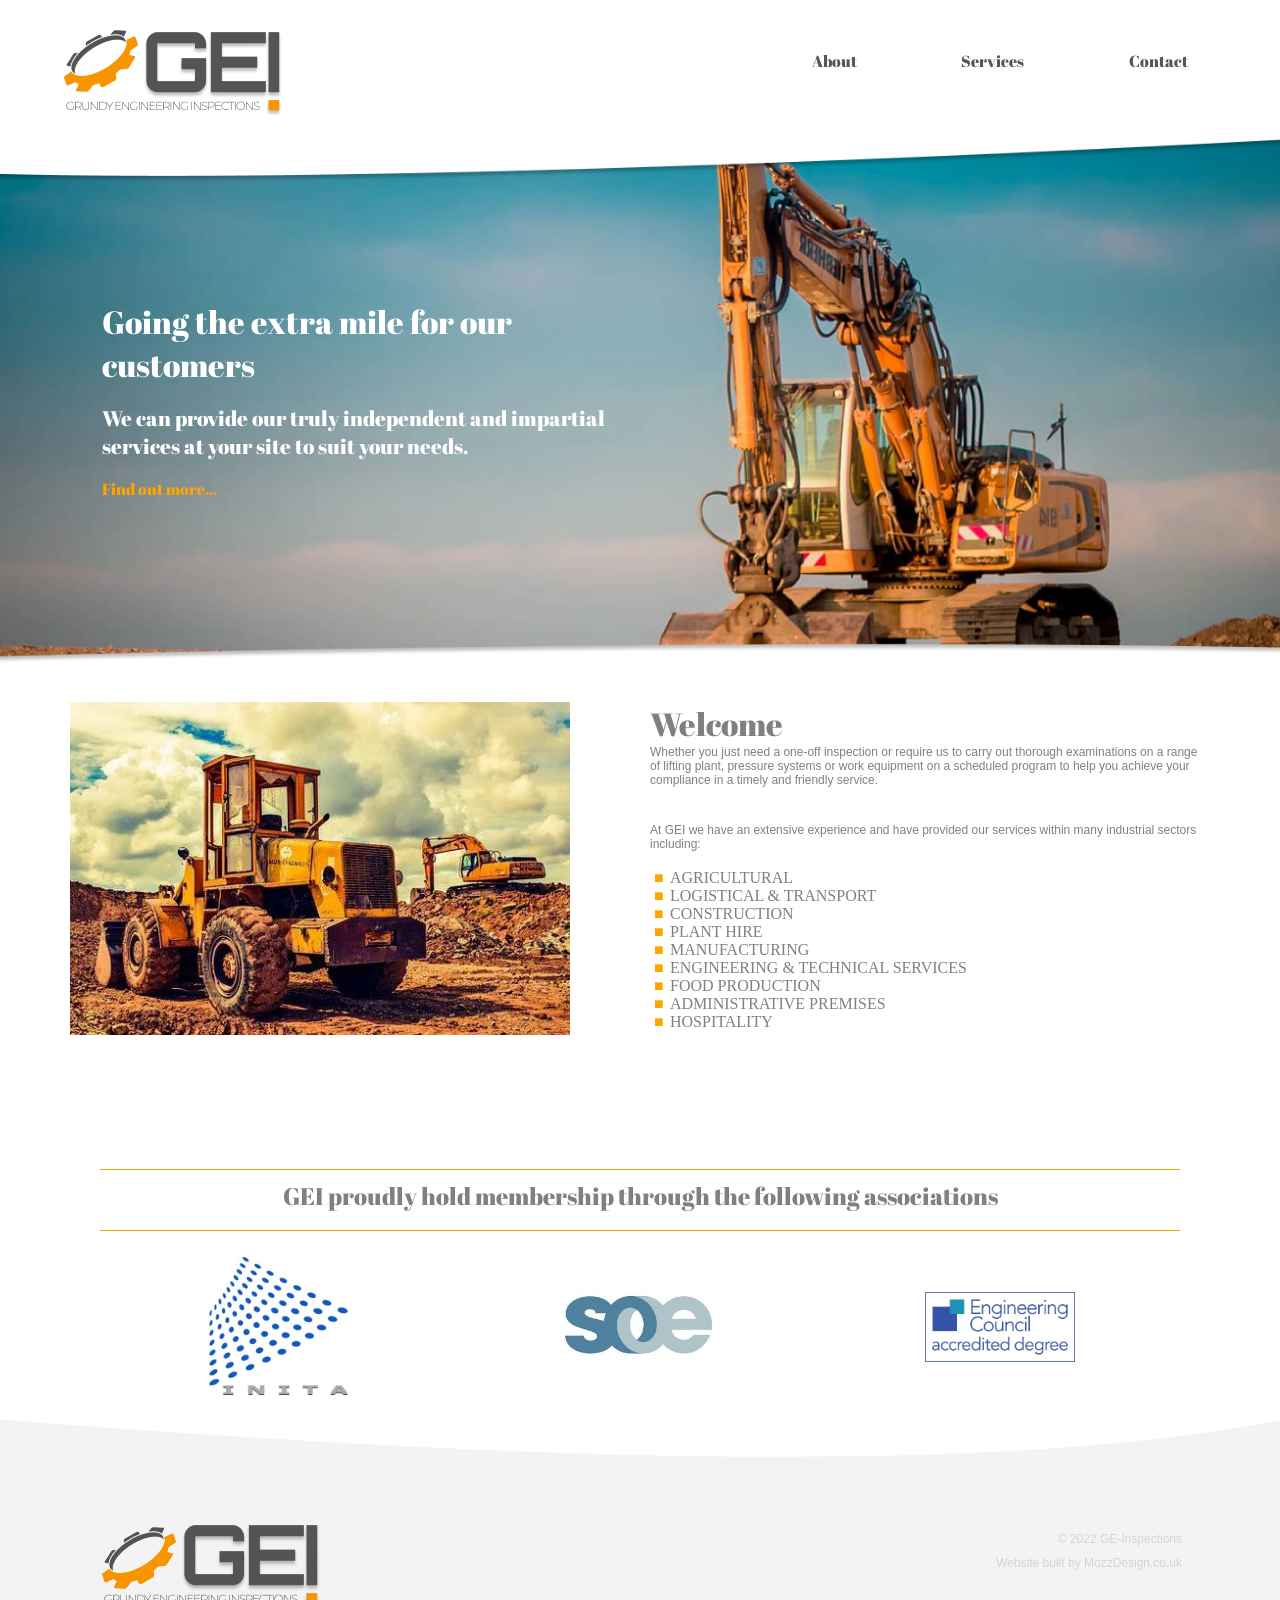
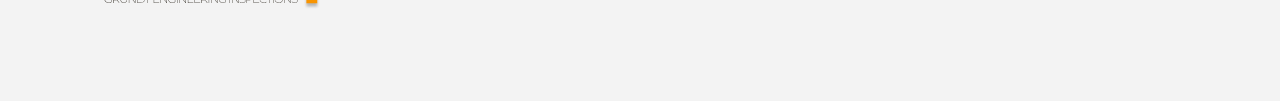
<file: index.html>
<!DOCTYPE html>
<html lang="en">

<head>
    <meta charset="UTF-8">
<link rel="canonical" href="https://www.ge-inspections.co.uk/about.html" />
    <meta http-equiv="X-UA-Compatible" content="IE=edge">
    <meta name="viewport" content="width=device-width, initial-scale=1.0, maximum-scale=1, minimum-scale=1">
    <title>GE-Inspections - Services | Loler examination for Dover Kent</title>
    <meta name="keywords" content="Loler examination GE-Inspections ge inspections plant machinery examinations">
    <meta name="description" content="GE Inspections provide Loler examinations in Dover Kent and the home counties.">
    <link rel="stylesheet" href="css/styles-test.css">

    <!-- Global site tag (gtag.js) - Google Analytics -->
    <script async src="https://www.googletagmanager.com/gtag/js?id=G-YES1W34NCJ"></script>
    <script>
        window.dataLayer = window.dataLayer || [];
        function gtag() { dataLayer.push(arguments); }
        gtag('js', new Date());

        gtag('config', 'G-YES1W34NCJ');
    </script>
</head>

<body>
    <div class="wrapper">

        <nav>


            <div class="header-container">
                <img class="logo-main" src="images/logo.png" alt="logo of ge inspections">


                <ul class="nav-links">

                    <li>
                        <a href="about.html">About</a>
                    </li>
                    <li>
                        <a href="services.html">Services</a>
                    </li>
                    <li>
                        <a href="contact.html">Contact</a>
                    </li>

                </ul>
                <div class="burger">
                    <div class="line1"></div>
                    <div class="line2"></div>
                    <div class="line3"></div>


                </div>
            </div>


        </nav>

    </div>

    </div>

    <script src="js/app.js"></script>



    <div class="hero2">


        <div class="content-top">

            <h2>Going the extra mile for our customers</h2><br>
            <p>We can provide our truly independent and impartial services at your site to
                suit
                your needs.</p><br>
            <a href="services.html">Find out more...</a>


        </div>
    </div>





    <!-- main Section -->
    <div class="wrapper">
        <div class="main-content">
            <div class="main-image-area">
                <img class="main-image" src="images/tractor1.jpeg" alt="">
            </div>
            <div class="main-text-area">
                <h1 class="main-text-right">Welcome</h1>

                <p class="main-text-right"> Whether you just need a one-off inspection or require us to carry out
                    thorough
                    examinations on a range of lifting plant, pressure systems or work equipment on a scheduled program
                    to help you achieve your compliance in a timely and friendly service.</p><br><br>
                <p class="main-text-right"> At GEI we have an extensive experience and have provided our services within
                    many
                    industrial sectors including:</p><br>



                <ul class="list-style">
                    <li>AGRICULTURAL</li>
                    <li>LOGISTICAL & TRANSPORT</li>
                    <li>CONSTRUCTION</li>
                    <li>PLANT HIRE</li>
                    <li>MANUFACTURING</li>
                    <li>ENGINEERING & TECHNICAL SERVICES</li>
                    <li>FOOD PRODUCTION</li>
                    <li>ADMINISTRATIVE PREMISES</li>
                    <li>HOSPITALITY</li>
                </ul>

            </div>

        </div>
    </div>
    <!-- main Section -->

    <div class="badges-section">
        <hr>
        <div class="badges-container">

            <h2 class="badges-header">GEI proudly hold membership through the following associations</h2><br>
            <hr>
            <div class="img-container">
                <a href="https://inita.org.uk"><img class="badge-img" src="images/badge1.jpeg"
                        alt="inita accredited badge"></a>
                <a href="https://www.soe.org.uk/"><img class="badge-img" src="images/badge2.jpeg"
                        alt="SOE accredited badge"></a>
                <a href="https://www.engc.org.uk/"><img class="badge-img" src="images/badge3.jpeg"
                        alt="Engineering accredited badge"></a>
            </div>
        </div>
    </div>



    <!-- CurveDown -->
    <svg class="curveDownColor" xmlns="http://www.w3.org/2000/svg" version="1.1" width="100%" height="100"
        viewBox="0 0 100 100" preserveAspectRatio="none">
        <path d="M0 0 C 50 100 80 100 100 0 Z"></path>
    </svg>
    <!-- End main Section -->


    <!-- Footer Section -->

    <footer>
        </div>
        <div class="footer-container">
            <div class="left-footer">

                <img class="logo-main" src="/images/logo-footer.png" alt="logo">

            </div>
            <div class="right-footer">
                <p>© 2022 GE-Inspections</p>
                <p class="built-by">Website built by MozzDesign.co.uk</p><br>
            </div>



        </div>







    </footer>




    <!-- End Footer Section -->





</body>

</html>
</file>
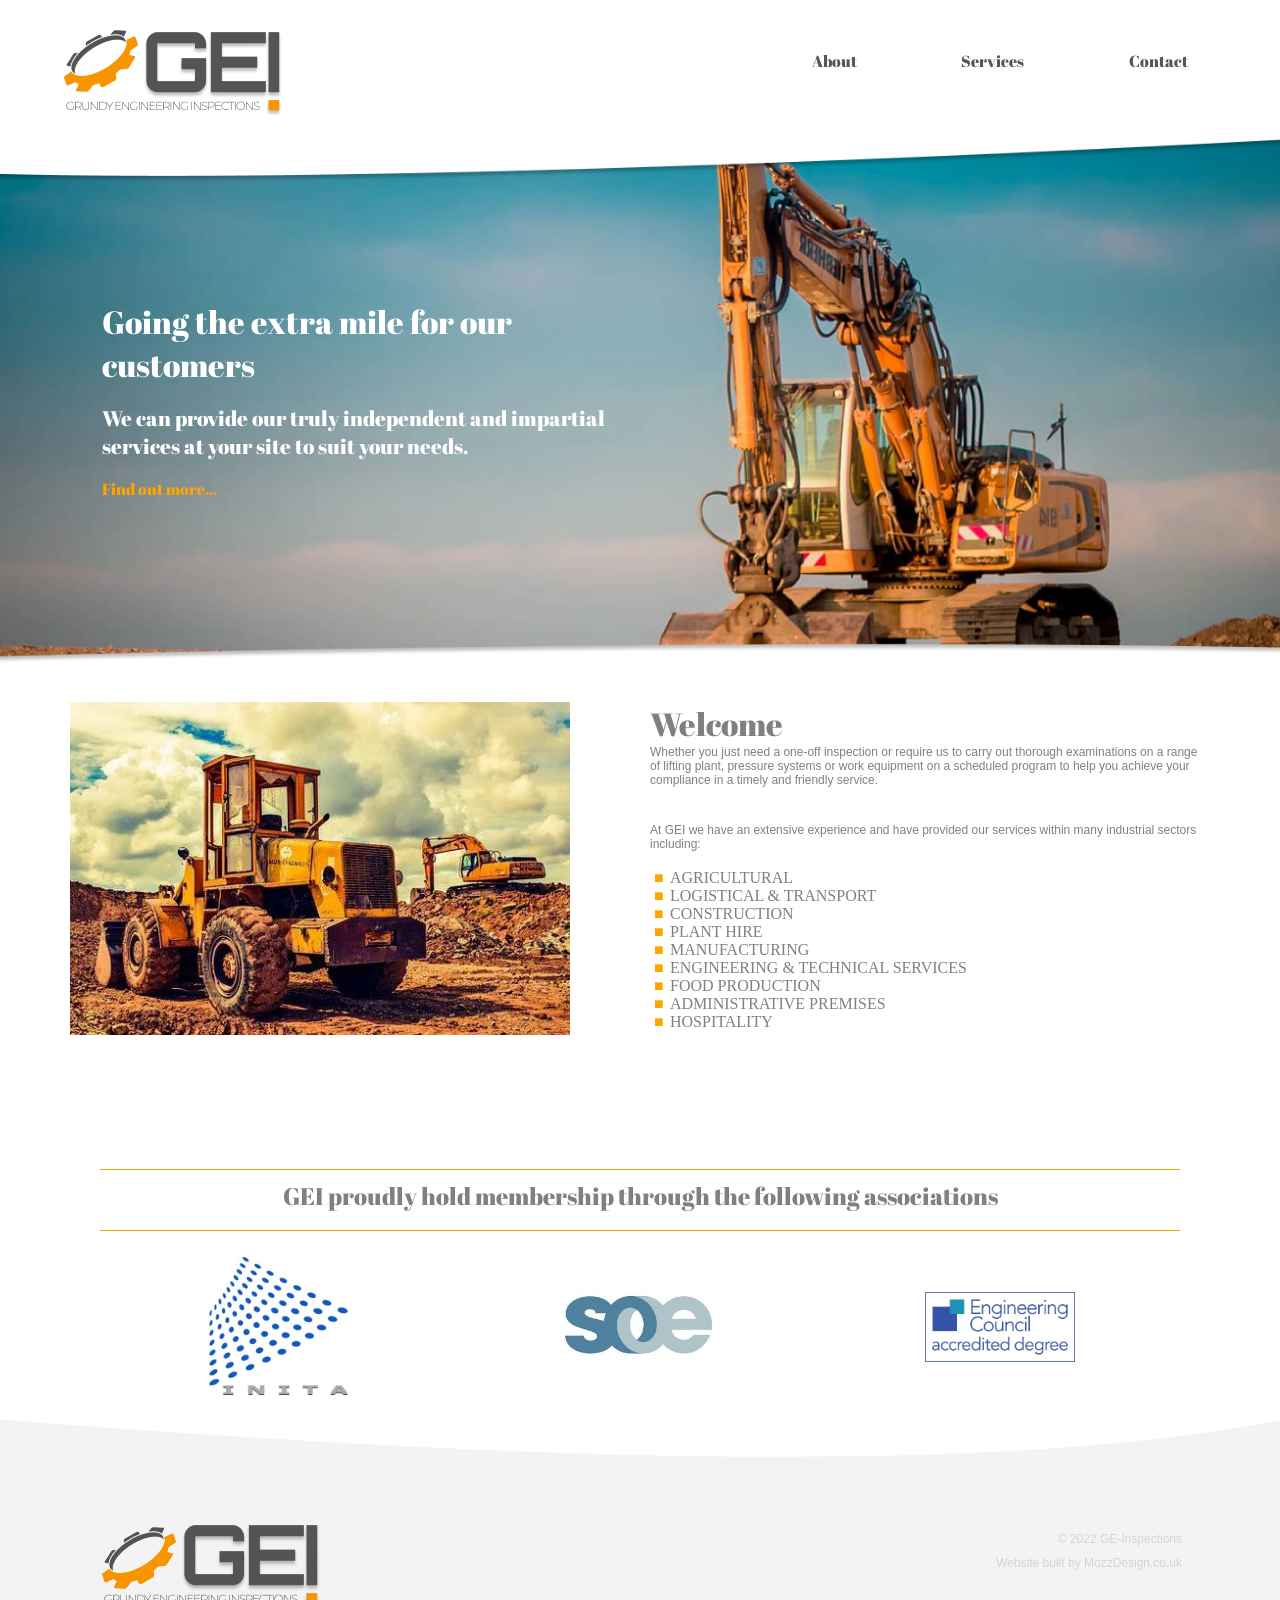
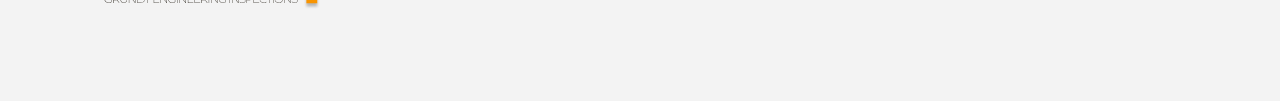
<file: about.html>
<!DOCTYPE html>
<html lang="en">

<head>
    <meta charset="UTF-8">
    <meta http-equiv="X-UA-Compatible" content="IE=edge">
    <meta name="viewport" content="width=device-width, initial-scale=1.0, maximum-scale=1, minimum-scale=1">
    <link rel="icon" href="favicon.ico" type="image/x-icon" />
    <link rel="shortcut icon" href="favicon.ico" type="image/x-icon" />
    <title>GE-Inspections - About</title>
    <link rel="stylesheet" href="css/styles-test.css">

    <!-- Global site tag (gtag.js) - Google Analytics -->
    <script async src="https://www.googletagmanager.com/gtag/js?id=G-YES1W34NCJ"></script>
    <script>
        window.dataLayer = window.dataLayer || [];
        function gtag() { dataLayer.push(arguments); }
        gtag('js', new Date());

        gtag('config', 'G-YES1W34NCJ');
    </script>
</head>

<body>
    <div class="wrapper">

        <nav>


            <div class="header-container">
                <img class="logo-main" src="images/logo.png" alt="logo of ge inspections">


                <ul class="nav-links">

                    <li>
                        <a href="index.html">About</a>
                    </li>
                    <li>
                        <a href="services.html">Services</a>
                    </li>
                    <li>
                        <a href="contact.html">Contact</a>
                    </li>

                </ul>
                <div class="burger">
                    <div class="line1"></div>
                    <div class="line2"></div>
                    <div class="line3"></div>


                </div>
            </div>


        </nav>

    </div>

    </div>

    <script src="js/app.js"></script>



    <div class="hero2">


        <div class="content-top">

            <h2>Going the extra mile for our customers</h2><br>
            <p>We can provide our truly independent and impartial services at your site to
                suit
                your needs.</p><br>
            <a href="services.html">Find out more...</a>


        </div>
    </div>





    <!-- main Section -->
    <div class="wrapper">
        <div class="main-content">
            <div class="main-image-area">
                <img class="main-image" src="images/tractor1.jpeg" alt="">
            </div>
            <div class="main-text-area">
                <h1 class="main-text-right">Welcome</h1>

                <p class="main-text-right"> Whether you just need a one-off inspection or require us to carry out
                    thorough
                    examinations on a range of lifting plant, pressure systems or work equipment on a scheduled program
                    to help you achieve your compliance in a timely and friendly service.</p><br><br>
                <p class="main-text-right"> At GEI we have an extensive experience and have provided our services within
                    many
                    industrial sectors including:</p><br>



                <ul class="list-style">
                    <li>AGRICULTURAL</li>
                    <li>LOGISTICAL & TRANSPORT</li>
                    <li>CONSTRUCTION</li>
                    <li>PLANT HIRE</li>
                    <li>MANUFACTURING</li>
                    <li>ENGINEERING & TECHNICAL SERVICES</li>
                    <li>FOOD PRODUCTION</li>
                    <li>ADMINISTRATIVE PREMISES</li>
                    <li>HOSPITALITY</li>
                </ul>

            </div>

        </div>
    </div>
    <!-- main Section -->

    <div class="badges-section">
        <hr>
        <div class="badges-container">

            <h2 class="badges-header">GEI proudly hold membership through the following associations</h2><br>
            <hr>
            <div class="img-container">
                <a href="https://inita.org.uk"><img class="badge-img" src="images/badge1.jpeg"
                        alt="inita accredited badge"></a>
                <a href="https://www.soe.org.uk/"><img class="badge-img" src="images/badge2.jpeg"
                        alt="SOE accredited badge"></a>
                <a href="https://www.engc.org.uk/"><img class="badge-img" src="images/badge3.jpeg"
                        alt="Engineering accredited badge"></a>
            </div>
        </div>
    </div>



    <!-- CurveDown -->
    <svg class="curveDownColor" xmlns="http://www.w3.org/2000/svg" version="1.1" width="100%" height="100"
        viewBox="0 0 100 100" preserveAspectRatio="none">
        <path d="M0 0 C 50 100 80 100 100 0 Z"></path>
    </svg>
    <!-- End main Section -->


    <!-- Footer Section -->

    <footer>
        </div>
        <div class="footer-container">
            <div class="left-footer">

                <img class="logo-main" src="/images/logo-footer.png" alt="logo">

            </div>
            <div class="right-footer">
                <p>© 2022 GE-Inspections</p>
                <p class="built-by">Website built by MozzDesign.co.uk</p><br>
            </div>



        </div>







    </footer>




    <!-- End Footer Section -->





</body>

</html>
</file>
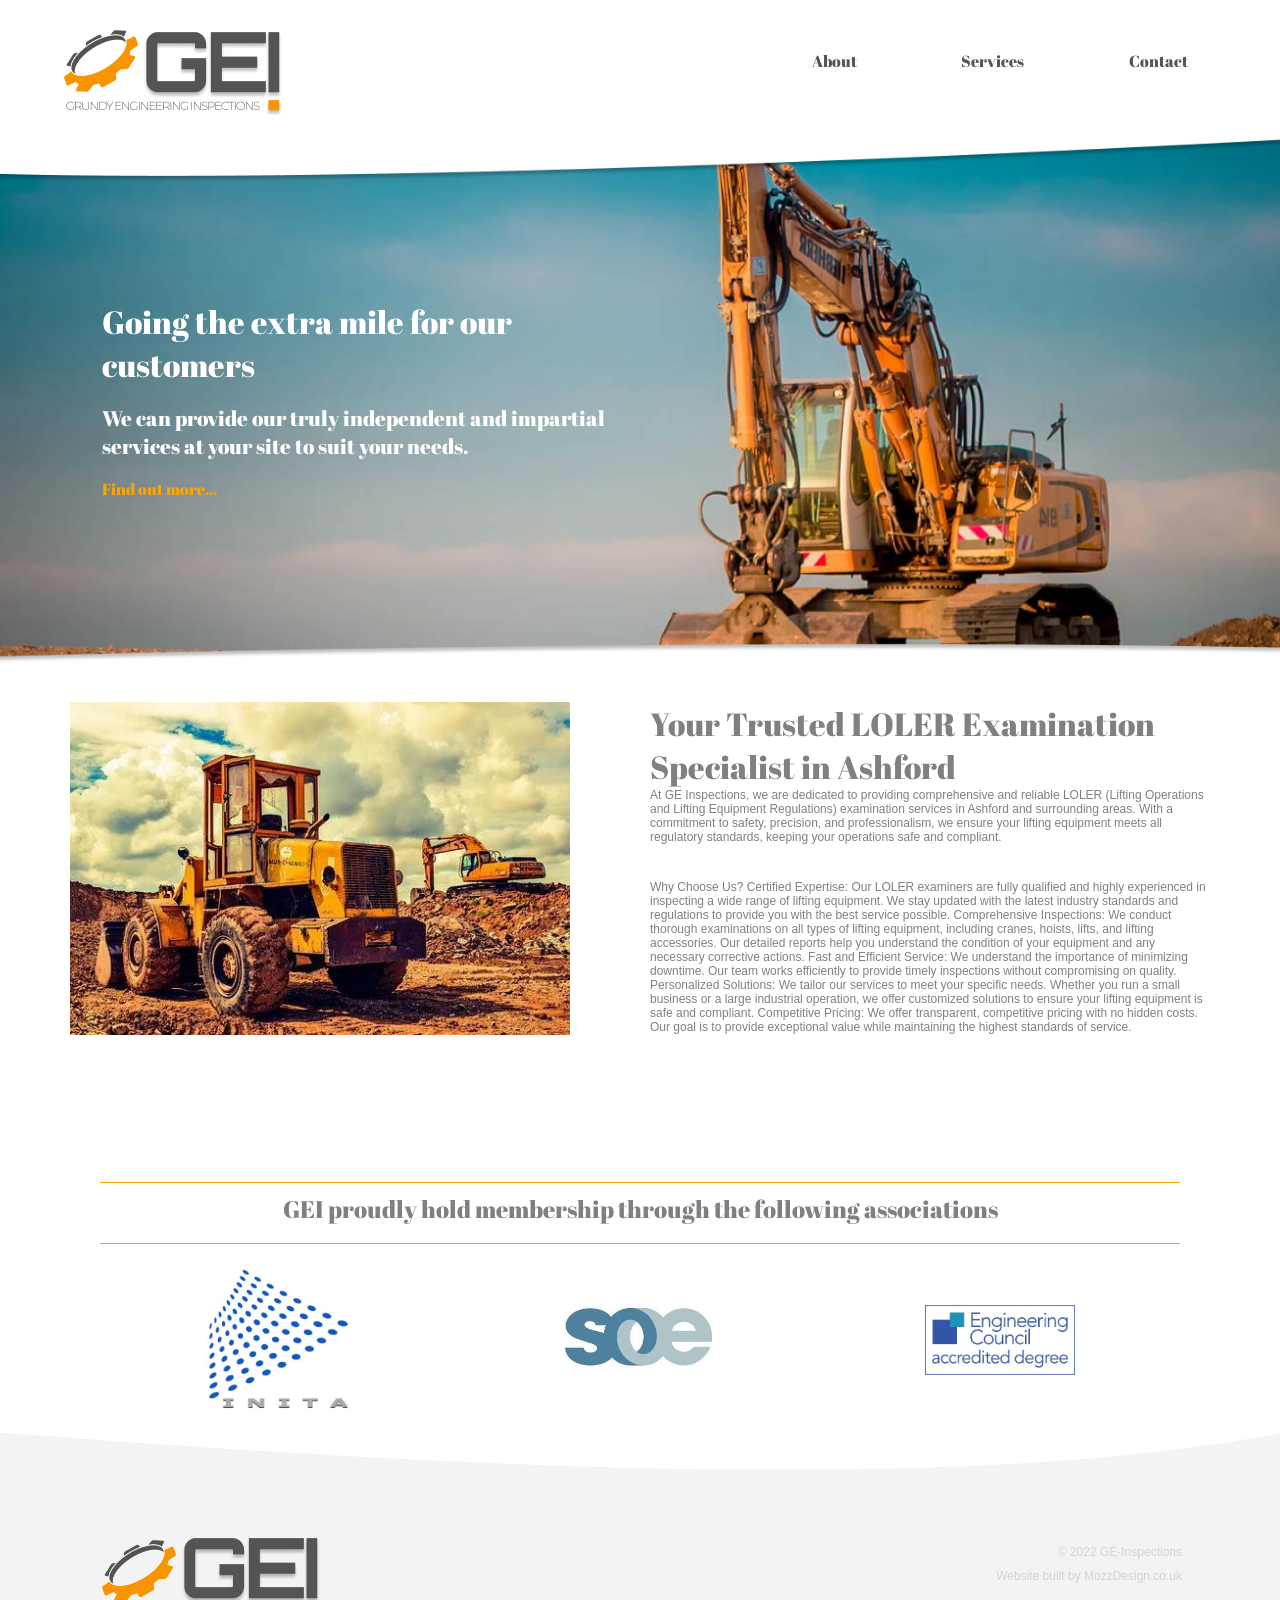
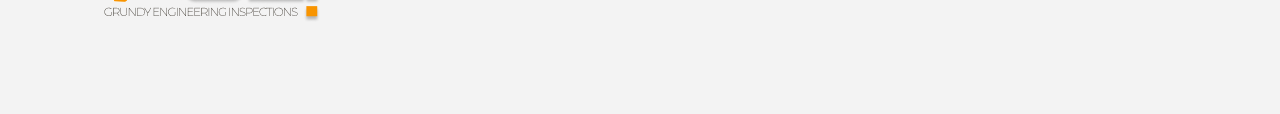
<file: ashford.html>
<!DOCTYPE html> <html lang="en"> <head> <meta charset="UTF-8"> <meta http-equiv="X-UA-Compatible" content="IE=edge"> <meta name="viewport" content="width=device-width, initial-scale=1.0, maximum-scale=1, minimum-scale=1"> <title>GE-Inspections - Loler examination for Ashford Kent</title> <meta name="keywords" content="Loler examination GE-Inspections ge inspections plant machinery examinations"> <meta name="description" content="GE Inspections provide Loler examinations in Ashford Kent and the home counties."> <link rel="stylesheet" href="css/styles-test.css"> <!-- Global site tag (gtag.js) - Google Analytics --> <script async src="https://www.googletagmanager.com/gtag/js?id=G-YES1W34NCJ"></script> <script> window.dataLayer = window.dataLayer || []; function gtag() { dataLayer.push(arguments); } gtag('js', new Date()); gtag('config', 'G-YES1W34NCJ'); </script> </head> <body> <div class="wrapper"> <nav> <div class="header-container"> <img class="logo-main" src="images/logo.png" alt="logo of ge inspections"> <ul class="nav-links"> <li> <a href="about.html">About</a> </li> <li> <a href="services.html">Services</a> </li> <li> <a href="contact.html">Contact</a> </li> </ul> <div class="burger"> <div class="line1"></div> <div class="line2"></div> <div class="line3"></div> </div> </div> </nav> </div> </div> <script src="js/app.js"></script> <div class="hero2"> <div class="content-top"> <h2>Going the extra mile for our customers</h2><br> <p>We can provide our truly independent and impartial services at your site to suit your needs.</p><br> <a href="services.html">Find out more...</a> </div> </div> <!-- main Section --> <div class="wrapper"> <div class="main-content"> <div class="main-image-area"> <img class="main-image" src="images/tractor1.jpeg" alt=""> </div> <div class="main-text-area"> <h1 class="main-text-right">Your Trusted LOLER Examination Specialist in Ashford</h1> <p class="main-text-right"> At GE Inspections, we are dedicated to providing comprehensive and reliable LOLER (Lifting Operations and Lifting Equipment Regulations) examination services in Ashford and surrounding areas. With a commitment to safety, precision, and professionalism, we ensure your lifting equipment meets all regulatory standards, keeping your operations safe and compliant. </p><br><br> <p class="main-text-right"> Why Choose Us? Certified Expertise: Our LOLER examiners are fully qualified and highly experienced in inspecting a wide range of lifting equipment. We stay updated with the latest industry standards and regulations to provide you with the best service possible. Comprehensive Inspections: We conduct thorough examinations on all types of lifting equipment, including cranes, hoists, lifts, and lifting accessories. Our detailed reports help you understand the condition of your equipment and any necessary corrective actions. Fast and Efficient Service: We understand the importance of minimizing downtime. Our team works efficiently to provide timely inspections without compromising on quality. Personalized Solutions: We tailor our services to meet your specific needs. Whether you run a small business or a large industrial operation, we offer customized solutions to ensure your lifting equipment is safe and compliant. Competitive Pricing: We offer transparent, competitive pricing with no hidden costs. Our goal is to provide exceptional value while maintaining the highest standards of service.</p><br> </div> </div> </div> <!-- main Section --> <div class="badges-section"> <hr> <div class="badges-container"> <h2 class="badges-header">GEI proudly hold membership through the following associations</h2><br> <hr> <div class="img-container"> <a href="https://inita.org.uk"><img class="badge-img" src="images/badge1.jpeg" alt="inita accredited badge"></a> <a href="https://www.soe.org.uk/"><img class="badge-img" src="images/badge2.jpeg" alt="SOE accredited badge"></a> <a href="https://www.engc.org.uk/"><img class="badge-img" src="images/badge3.jpeg" alt="Engineering accredited badge"></a> </div> </div> </div> <!-- CurveDown --> <svg class="curveDownColor" xmlns="http://www.w3.org/2000/svg" version="1.1" width="100%" height="100" viewBox="0 0 100 100" preserveAspectRatio="none"> <path d="M0 0 C 50 100 80 100 100 0 Z"></path> </svg> <!-- End main Section --> <!-- Footer Section --> <footer> </div> <div class="footer-container"> <div class="left-footer"> <img class="logo-main" src="/images/logo-footer.png" alt="logo"> </div> <div class="right-footer"> <p>© 2022 GE-Inspections</p> <p class="built-by">Website built by MozzDesign.co.uk</p><br> </div> </div> </footer> <!-- End Footer Section --> </body> </html>
</file>
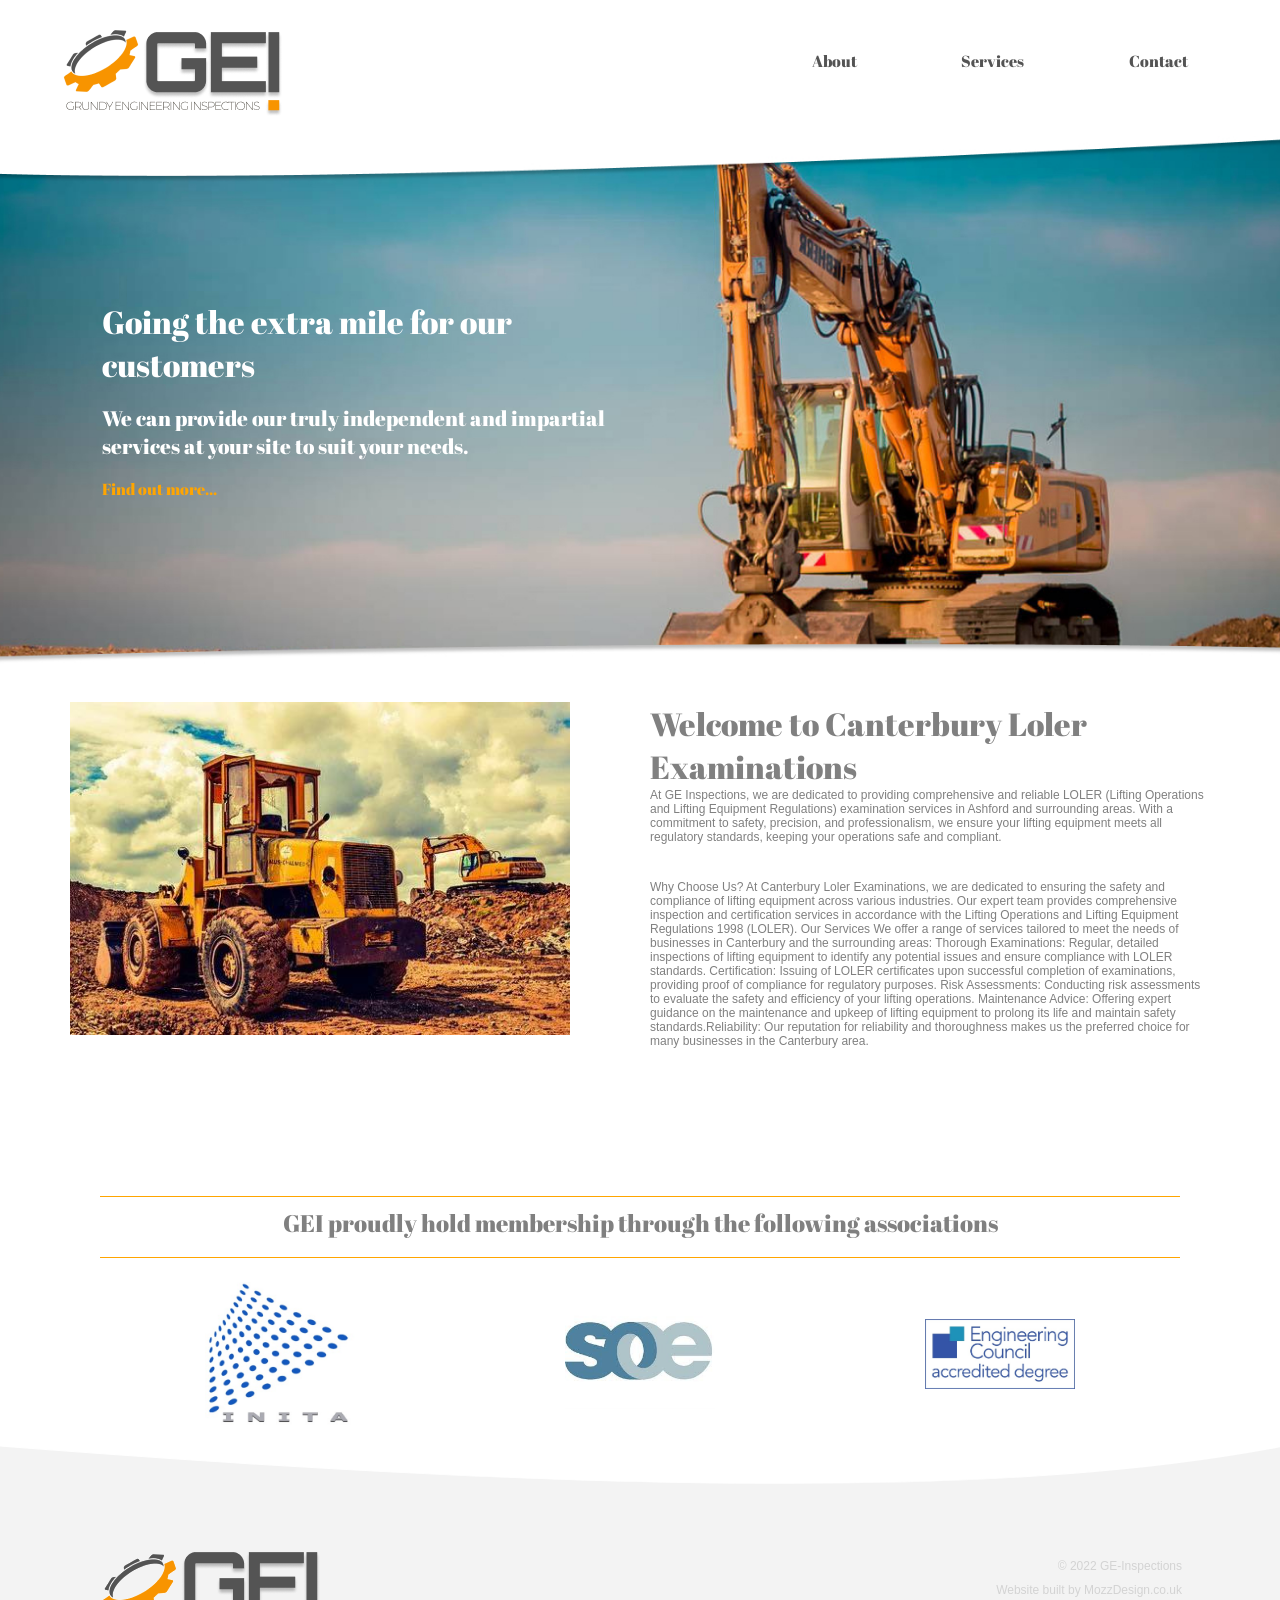
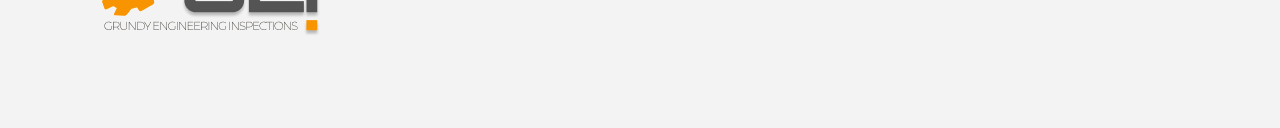
<file: canterbury.html>
<!DOCTYPE html>
<html lang="en">

<head>
    <meta charset="UTF-8">
    <meta http-equiv="X-UA-Compatible" content="IE=edge">
    <meta name="viewport" content="width=device-width, initial-scale=1.0, maximum-scale=1, minimum-scale=1">
    <title>GE-Inspections - Loler examination for Canterbury Kent</title>
    <meta name="keywords" content="Loler examination GE-Inspections ge inspections plant machinery examinations">
    <meta name="description"
        content="GE Inspections provide Loler examinations in Canterbury Kent and the home counties.">
    <link rel="stylesheet" href="css/styles-test.css">

    <!-- Global site tag (gtag.js) - Google Analytics -->
    <script async src="https://www.googletagmanager.com/gtag/js?id=G-YES1W34NCJ"></script>
    <script>
        window.dataLayer = window.dataLayer || [];
        function gtag() { dataLayer.push(arguments); }
        gtag('js', new Date());

        gtag('config', 'G-YES1W34NCJ');
    </script>
</head>

<body>
    <div class="wrapper">

        <nav>


            <div class="header-container">
                <img class="logo-main" src="images/logo.png" alt="logo of ge inspections">


                <ul class="nav-links">

                    <li>
                        <a href="about.html">About</a>
                    </li>
                    <li>
                        <a href="services.html">Services</a>
                    </li>
                    <li>
                        <a href="contact.html">Contact</a>
                    </li>

                </ul>
                <div class="burger">
                    <div class="line1"></div>
                    <div class="line2"></div>
                    <div class="line3"></div>


                </div>
            </div>


        </nav>

    </div>

    </div>

    <script src="js/app.js"></script>



    <div class="hero2">


        <div class="content-top">

            <h2>Going the extra mile for our customers</h2><br>
            <p>We can provide our truly independent and impartial services at your site to
                suit
                your needs.</p><br>
            <a href="services.html">Find out more...</a>


        </div>
    </div>





    <!-- main Section -->
    <div class="wrapper">
        <div class="main-content">
            <div class="main-image-area">
                <img class="main-image" src="images/tractor1.jpeg" alt="">
            </div>
            <div class="main-text-area">
                <h1 class="main-text-right">Welcome to Canterbury Loler Examinations
</h1>

                <p class="main-text-right"> At GE Inspections, we are dedicated to providing comprehensive and reliable LOLER (Lifting Operations and Lifting Equipment Regulations) examination services in Ashford and surrounding areas. With a commitment to safety, precision, and professionalism, we ensure your lifting equipment meets all regulatory standards, keeping your operations safe and compliant.

</p><br><br>
                <p class="main-text-right"> Why Choose Us?
At Canterbury Loler Examinations, we are dedicated to ensuring the safety and compliance of lifting equipment across various industries. Our expert team provides comprehensive inspection and certification services in accordance with the Lifting Operations and Lifting Equipment Regulations 1998 (LOLER).

Our Services
We offer a range of services tailored to meet the needs of businesses in Canterbury and the surrounding areas:

Thorough Examinations: Regular, detailed inspections of lifting equipment to identify any potential issues and ensure compliance with LOLER standards.
Certification: Issuing of LOLER certificates upon successful completion of examinations, providing proof of compliance for regulatory purposes.
Risk Assessments: Conducting risk assessments to evaluate the safety and efficiency of your lifting operations.
Maintenance Advice: Offering expert guidance on the maintenance and upkeep of lifting equipment to prolong its life and maintain safety standards.Reliability: Our reputation for reliability and thoroughness makes us the preferred choice for many businesses in the Canterbury area.
</p><br>




            </div>

        </div>
    </div>
    <!-- main Section -->

    <div class="badges-section">
        <hr>
        <div class="badges-container">

            <h2 class="badges-header">GEI proudly hold membership through the following associations</h2><br>
            <hr>
            <div class="img-container">
                <a href="https://inita.org.uk"><img class="badge-img" src="images/badge1.jpeg"
                        alt="inita accredited badge"></a>
                <a href="https://www.soe.org.uk/"><img class="badge-img" src="images/badge2.jpeg"
                        alt="SOE accredited badge"></a>
                <a href="https://www.engc.org.uk/"><img class="badge-img" src="images/badge3.jpeg"
                        alt="Engineering accredited badge"></a>
            </div>
        </div>
    </div>



    <!-- CurveDown -->
    <svg class="curveDownColor" xmlns="http://www.w3.org/2000/svg" version="1.1" width="100%" height="100"
        viewBox="0 0 100 100" preserveAspectRatio="none">
        <path d="M0 0 C 50 100 80 100 100 0 Z"></path>
    </svg>
    <!-- End main Section -->


    <!-- Footer Section -->

    <footer>
        </div>
        <div class="footer-container">
            <div class="left-footer">

                <img class="logo-main" src="/images/logo-footer.png" alt="logo">

            </div>
            <div class="right-footer">
                <p>© 2022 GE-Inspections</p>
                <p class="built-by">Website built by MozzDesign.co.uk</p><br>
            </div>



        </div>







    </footer>




    <!-- End Footer Section -->





</body>

</html>
</file>
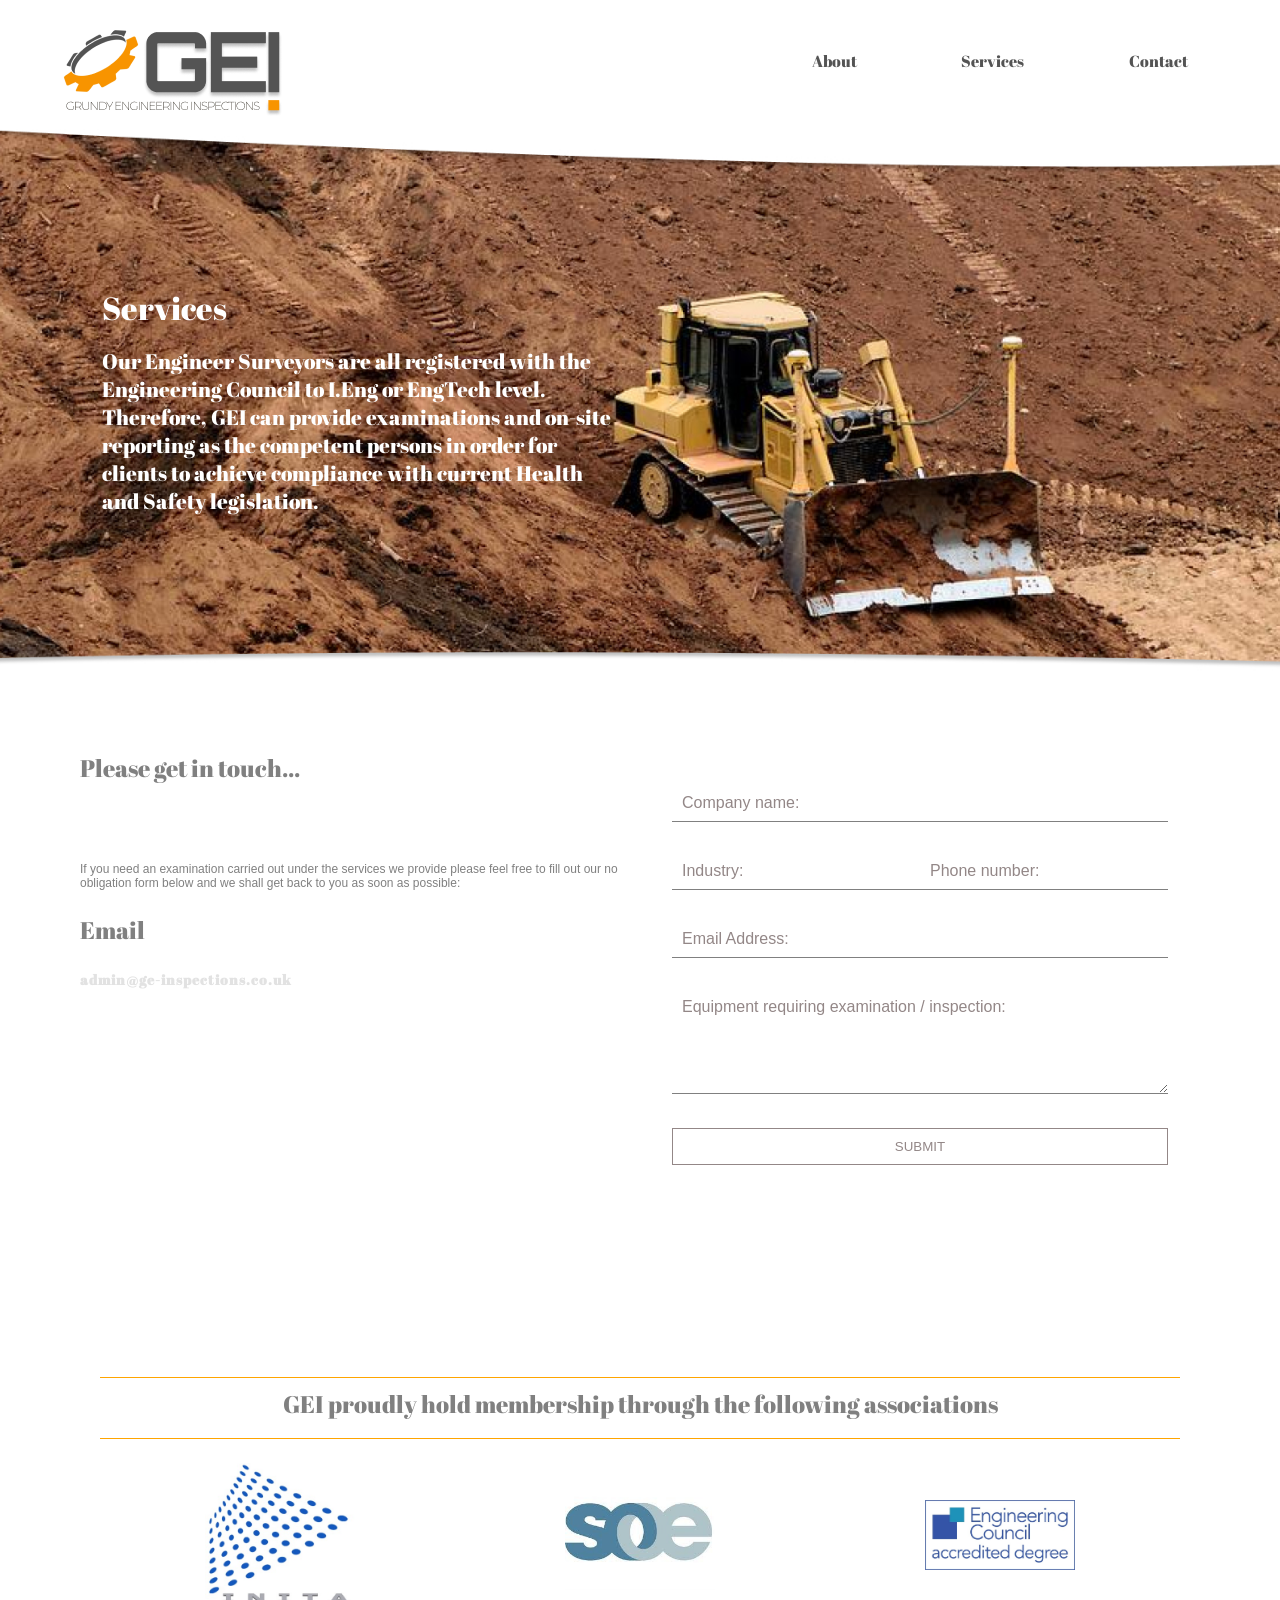
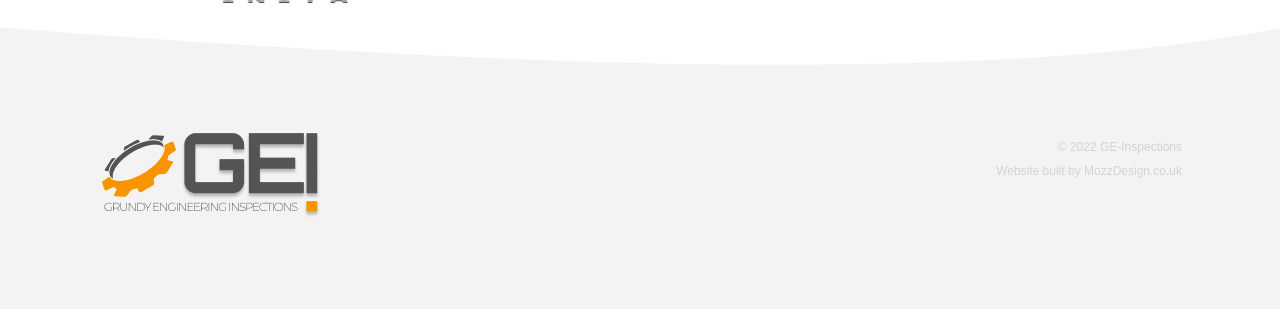
<file: contact.html>
<!DOCTYPE html>
<html lang="en">

<head>
    <meta charset="UTF-8">
    <meta http-equiv="X-UA-Compatible" content="IE=edge">
    <meta name="viewport" content="width=device-width, initial-scale=1.0, maximum-scale=1, minimum-scale=1">
    <title>GE-Inspections - Contact</title>
    <link rel="stylesheet" href="css/styles-test.css">
    <link rel="stylesheet" href="css/contact.css">

    <!-- Global site tag (gtag.js) - Google Analytics -->
    <script async src="https://www.googletagmanager.com/gtag/js?id=G-YES1W34NCJ"></script>
    <script>
        window.dataLayer = window.dataLayer || [];
        function gtag() { dataLayer.push(arguments); }
        gtag('js', new Date());

        gtag('config', 'G-YES1W34NCJ');
    </script>
</head>

<body>
    <div class="wrapper">

        <nav>


            <div class="header-container">
                <img class="logo-main" src="images/logo.png" alt="logo of ge inspections">


                <ul class="nav-links">

                    <li>
                        <a href="index.html">About</a>
                    </li>
                    <li>
                        <a href="services.html">Services</a>
                    </li>
                    <li>
                        <a href="contact.html">Contact</a>
                    </li>

                </ul>
                <div class="burger">
                    <div class="line1"></div>
                    <div class="line2"></div>
                    <div class="line3"></div>


                </div>
            </div>


        </nav>

    </div>

    </div>

    <script src="js/app.js"></script>



    <div class="hero">


        <div class="content-top">
            <h2>Services</h2><br>
            <p>Our Engineer Surveyors are all registered with the Engineering Council to
                I.Eng or EngTech
                level. Therefore, GEI can provide examinations and on-site reporting as the competent persons in order
                for clients to achieve compliance with current Health and Safety legislation.</p>


        </div>
    </div>





    <section class="contact">

        <div class="contact-hero">

            <div class="contact-container">


                <div class="contact-left">

                    <h1>Please get in touch...</h1><br><br><br>
                    <p>If you need an examination carried out under the services we provide please feel free to fill out
                        our no obligation form below and we shall get back to you as soon as possible:</p><br>
                    <h1>Email</h1>
                    <a href="mailto:admin@ge-inspections.co.uk">admin@ge-inspections.co.uk</a>





                </div>

                <div class="contact-right">




                    <form action="https://formspree.io/f/xjvlqzyp" method="post">

                        <div class="row">


                            <div class="input-group">
                                <input type="text" name="company" required>
                                <label for="company">Company name: </label>
                            </div>
                        </div>
                        <div class="row">
                            <div class="input-group">
                                <input type="text" name="industry" required>
                                <label for="industry">Industry: </label>
                            </div>

                            <div class="input-group">
                                <input type="text" name="number" required>
                                <label for="number">Phone number: </label>
                            </div>
                        </div>


                        <div class="input-group">
                            <input type="email" name="email" required>
                            <label for="email">
                                Email Address: </label>
                        </div>

                        <div class="input-group">
                            <textarea rows="5" name="message" id="message" required=""></textarea>
                            <label for="message">Equipment requiring examination / inspection: </label>

                        </div>


                        <button type="submit">SUBMIT</button>

                    </form>





                </div>



            </div>


        </div>


    </section>

    <div class="badges-section">
        <hr>
        <div class="badges-container">

            <h2 class="badges-header">GEI proudly hold membership through the following associations</h2><br>
            <hr>
            <div class="img-container">
                <a href="https://inita.org.uk"><img class="badge-img" src="images/badge1.jpeg"
                        alt="inita accredited badge"></a>
                <a href="https://www.soe.org.uk/"><img class="badge-img" src="images/badge2.jpeg"
                        alt="SOE accredited badge"></a>
                <a href="https://www.engc.org.uk/"><img class="badge-img" src="images/badge3.jpeg"
                        alt="Engineering accredited badge"></a>
            </div>
        </div>
    </div>



    <!-- CurveDown -->
    <svg class="curveDownColor" xmlns="http://www.w3.org/2000/svg" version="1.1" width="100%" height="100"
        viewBox="0 0 100 100" preserveAspectRatio="none">
        <path d="M0 0 C 50 100 80 100 100 0 Z"></path>
    </svg>
    <!-- End main Section -->


    <!-- Footer Section -->

    <footer>
        </div>
        <div class="footer-container">
            <div class="left-footer">

                <img class="logo-main" src="/images/logo-footer.png" alt="logo">

            </div>
            <div class="right-footer">
                <p>© 2022 GE-Inspections</p>
                <p class="built-by">Website built by MozzDesign.co.uk</p><br>
            </div>



        </div>







    </footer>




    <!-- End Footer Section -->





</body>

</html>
</file>
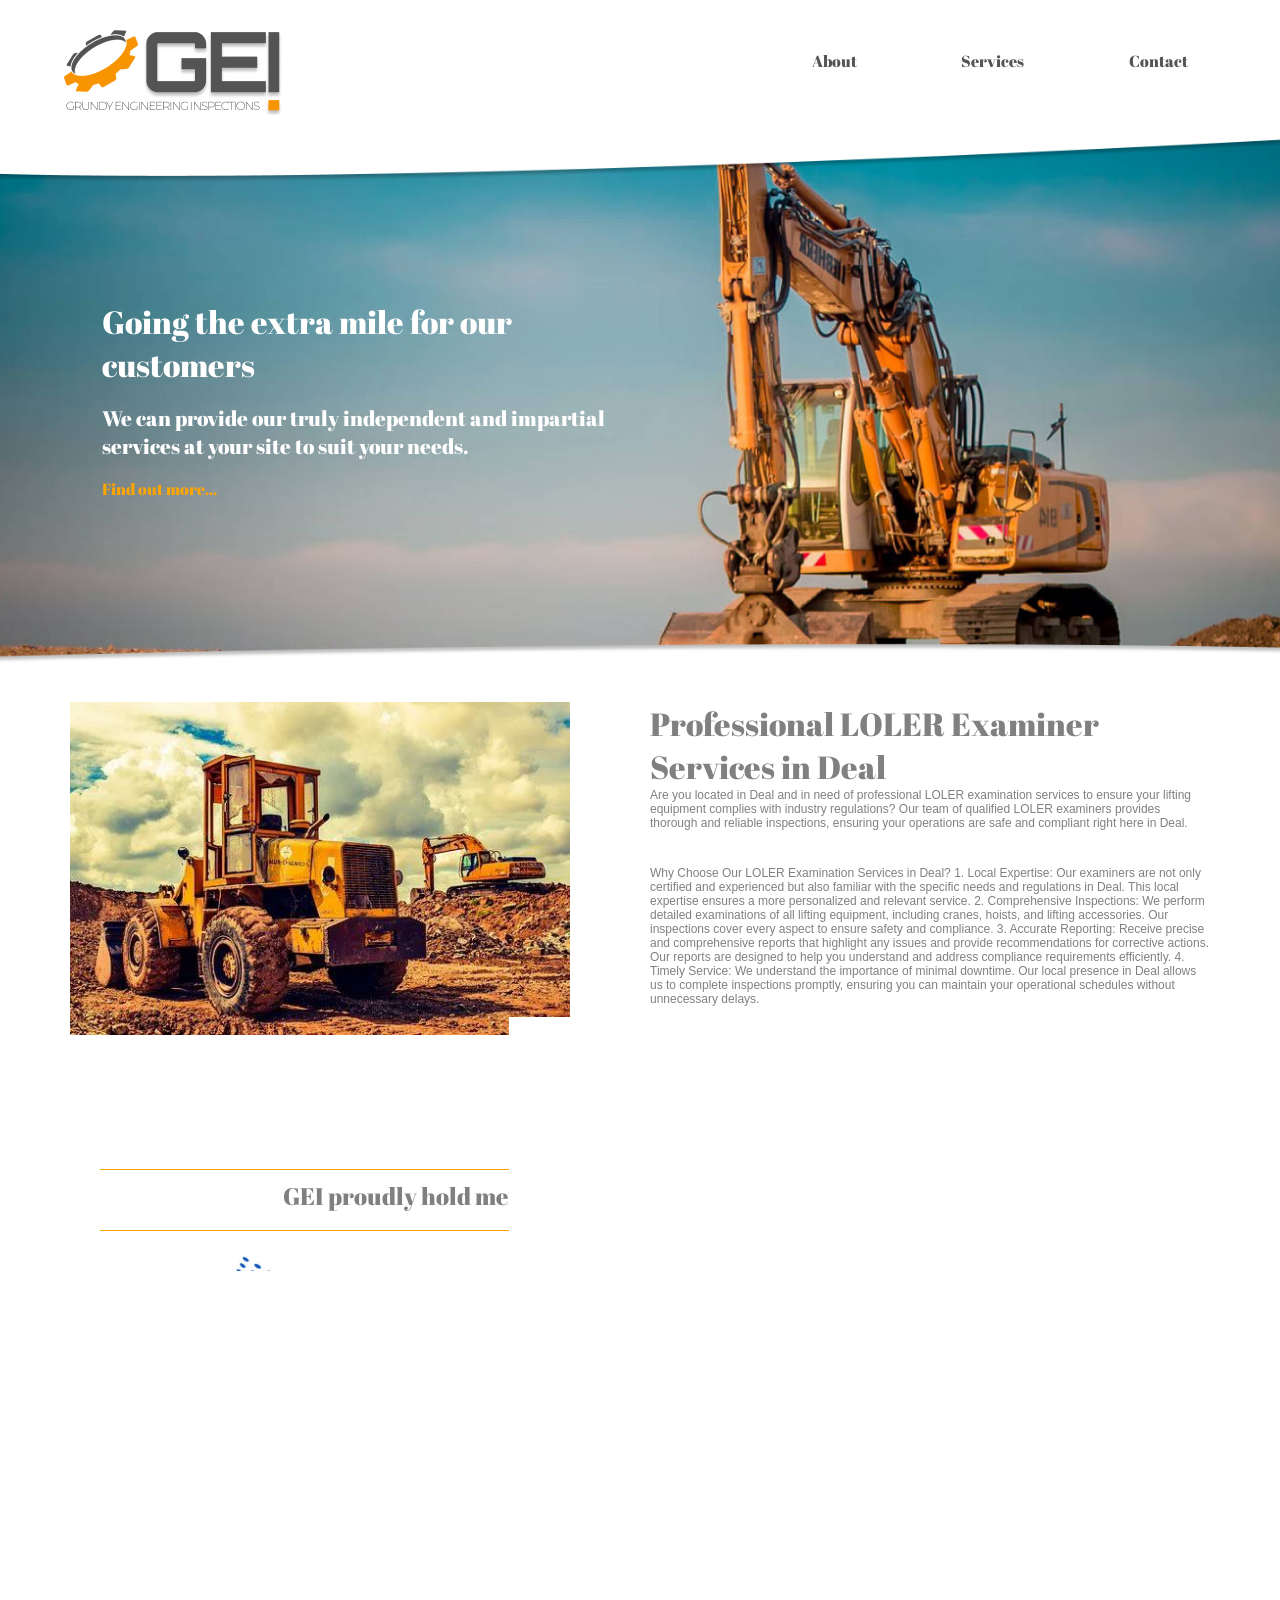
<file: deal.html>
<!DOCTYPE html>
<html lang="en">

<head>
    <meta charset="UTF-8">
    <meta http-equiv="X-UA-Compatible" content="IE=edge">
    <meta name="viewport" content="width=device-width, initial-scale=1.0, maximum-scale=1, minimum-scale=1">
    <title>GE-Inspections - Loler examination for Deal Kent</title>
    <meta name="keywords" content="Loler examination GE-Inspections ge inspections plant machinery examinations">
    <meta name="description"
        content="GE Inspections provide Loler examinations in Deal Kent and the home counties.">
    <link rel="stylesheet" href="css/styles-test.css">

    <!-- Global site tag (gtag.js) - Google Analytics -->
    <script async src="https://www.googletagmanager.com/gtag/js?id=G-YES1W34NCJ"></script>
    <script>
        window.dataLayer = window.dataLayer || [];
        function gtag() { dataLayer.push(arguments); }
        gtag('js', new Date());

        gtag('config', 'G-YES1W34NCJ');
    </script>
</head>

<body>
    <div class="wrapper">

        <nav>


            <div class="header-container">
                <img class="logo-main" src="images/logo.png" alt="logo of ge inspections">


                <ul class="nav-links">

                    <li>
                        <a href="about.html">About</a>
                    </li>
                    <li>
                        <a href="services.html">Services</a>
                    </li>
                    <li>
                        <a href="contact.html">Contact</a>
                    </li>

                </ul>
                <div class="burger">
                    <div class="line1"></div>
                    <div class="line2"></div>
                    <div class="line3"></div>


                </div>
            </div>


        </nav>

    </div>

    </div>

    <script src="js/app.js"></script>



    <div class="hero2">


        <div class="content-top">

            <h2>Going the extra mile for our customers</h2><br>
            <p>We can provide our truly independent and impartial services at your site to
                suit
                your needs.</p><br>
            <a href="services.html">Find out more...</a>


        </div>
    </div>





    <!-- main Section -->
    <div class="wrapper">
        <div class="main-content">
            <div class="main-image-area">
                <img class="main-image" src="images/tractor1.jpeg" alt="">
            </div>
            <div class="main-text-area">
                <h1 class="main-text-right">Professional LOLER Examiner Services in Deal</h1>

                <p class="main-text-right"> Are you located in Deal and in need of professional LOLER examination services to ensure your lifting equipment complies with industry regulations? Our team of qualified LOLER examiners provides thorough and reliable inspections, ensuring your operations are safe and compliant right here in Deal.</p><br><br>
                <p class="main-text-right"> Why Choose Our LOLER Examination Services in Deal?

1. Local Expertise:
Our examiners are not only certified and experienced but also familiar with the specific needs and regulations in Deal. This local expertise ensures a more personalized and relevant service.

2. Comprehensive Inspections:
We perform detailed examinations of all lifting equipment, including cranes, hoists, and lifting accessories. Our inspections cover every aspect to ensure safety and compliance.

3. Accurate Reporting:
Receive precise and comprehensive reports that highlight any issues and provide recommendations for corrective actions. Our reports are designed to help you understand and address compliance requirements efficiently.

4. Timely Service:
We understand the importance of minimal downtime. Our local presence in Deal allows us to complete inspections promptly, ensuring you can maintain your operational schedules without unnecessary delays.</p><br>




            </div>

        </div>
    </div>
    <!-- main Section -->

    <div class="badges-section">
        <hr>
        <div class="badges-container">

            <h2 class="badges-header">GEI proudly hold membership through the following associations</h2><br>
            <hr>
            <div class="img-container">
                <a href="https://inita.org.uk"><img class="badge-img" src="images/badge1.jpeg"
                        alt="inita accredited badge"></a>
                <a href="https://www.soe.org.uk/"><img class="badge-img" src="images/badge2.jpeg"
                        alt="SOE accredited badge"></a>
                <a href="https://www.engc.org.uk/"><img class="badge-img" src="images/badge3.jpeg"
                        alt="Engineering accredited badge"></a>
            </div>
        </div>
    </div>



    <!-- CurveDown -->
    <svg class="curveDownColor" xmlns="http://www.w3.org/2000/svg" version="1.1" width="100%" height="100"
        viewBox="0 0 100 100" preserveAspectRatio="none">
        <path d="M0 0 C 50 100 80 100 100 0 Z"></path>
    </svg>
    <!-- End main Section -->


    <!-- Footer Section -->

    <footer>
        </div>
        <div class="footer-container">
            <div class="left-footer">

                <img class="logo-main" src="/images/logo-footer.png" alt="logo">

            </div>
            <div class="right-footer">
                <p>© 2022 GE-Inspections</p>
                <p class="built-by">Website built by MozzDesign.co.uk</p><br>
            </div>



        </div>







    </footer>




    <!-- End Footer Section -->





</body>

</html>
</file>
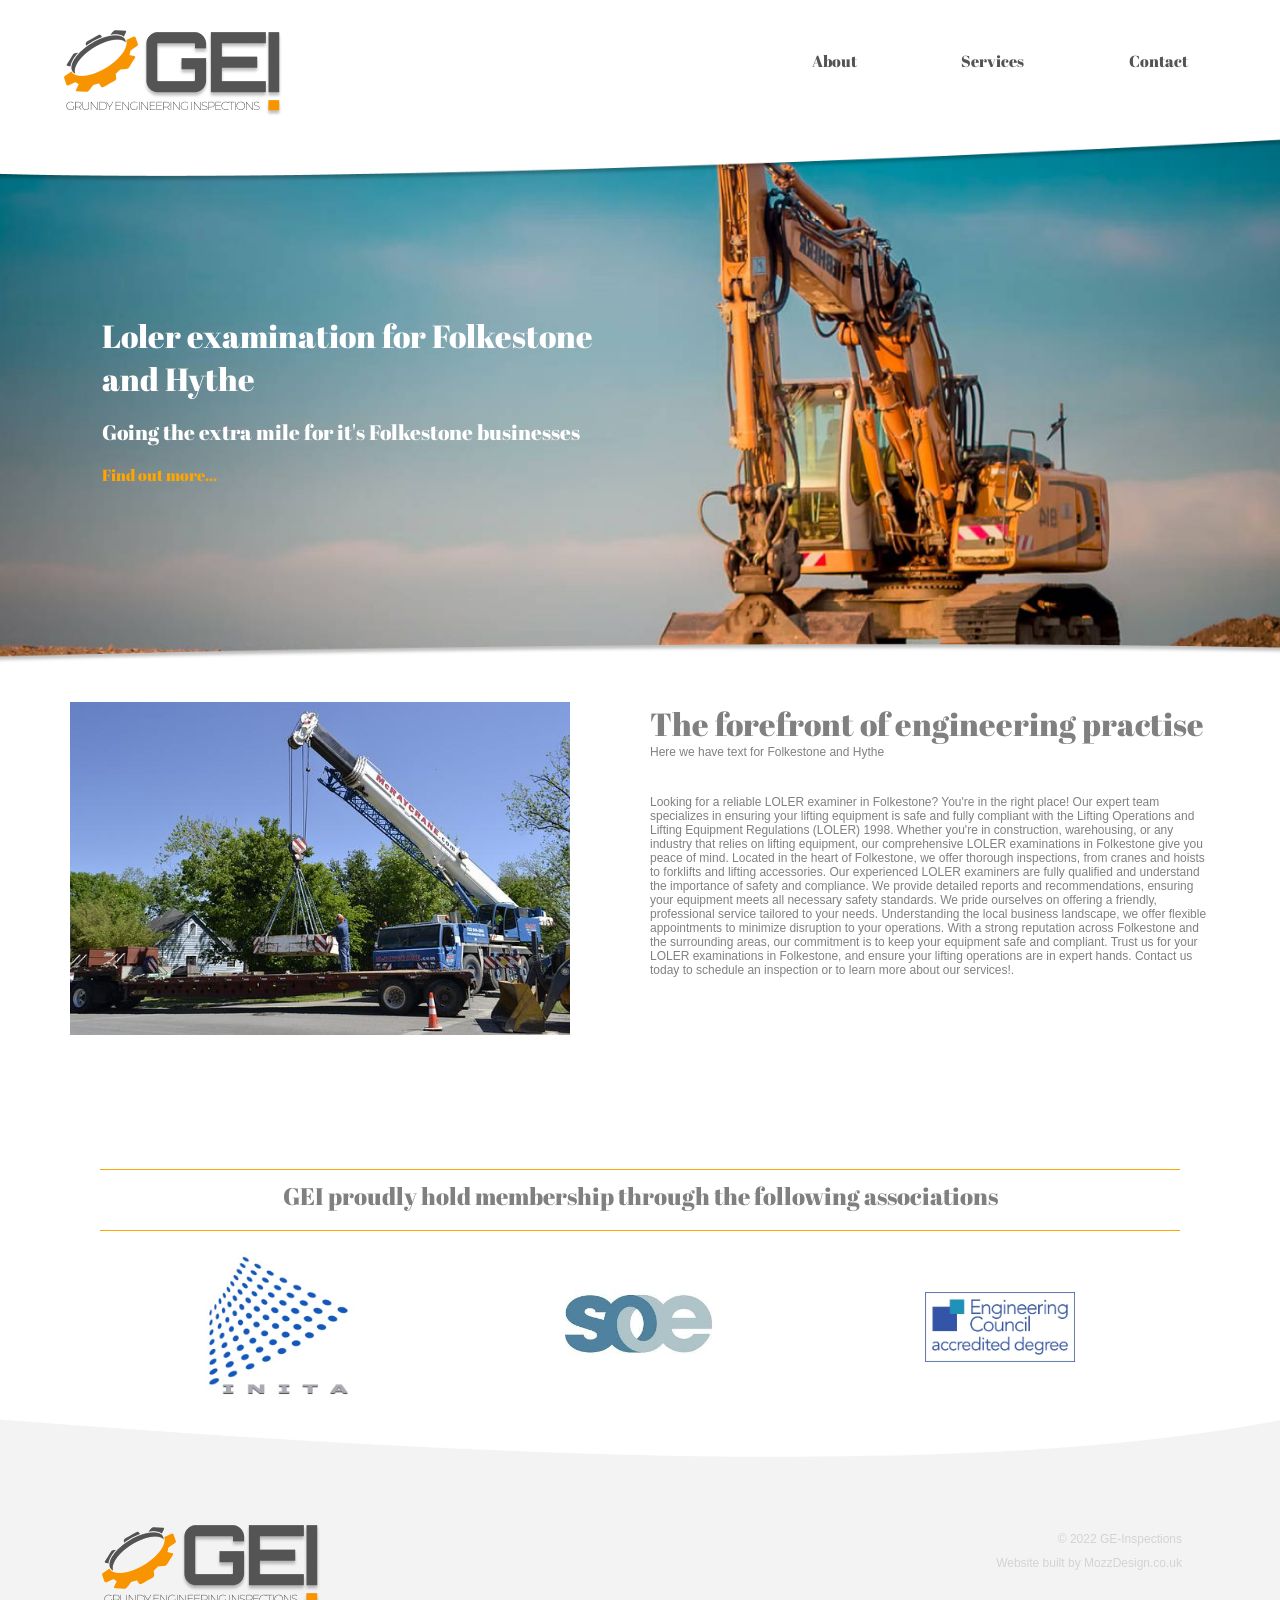
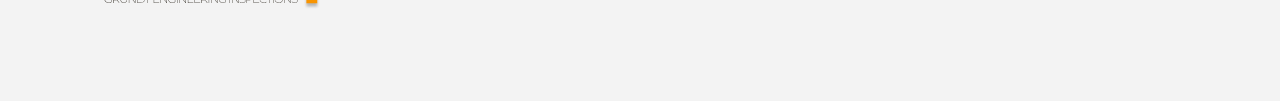
<file: folkestone.html>
<!DOCTYPE html>
<html lang="en">

<head>
    <meta charset="UTF-8">
    <meta http-equiv="X-UA-Compatible" content="IE=edge">
    <meta name="viewport" content="width=device-width, initial-scale=1.0, maximum-scale=1, minimum-scale=1">
    <title>GE-Inspections - Loler examination for Folkestone Kent</title>
    <meta name="keywords" content="Loler examination GE-Inspections ge inspections plant machinery examinations">
    <meta name="description"
        content="GE Inspections provide Loler examinations in Folkestone Kent and the home counties.">
    <link rel="stylesheet" href="css/styles-test.css">

    <!-- Global site tag (gtag.js) - Google Analytics -->
    <script async src="https://www.googletagmanager.com/gtag/js?id=G-YES1W34NCJ"></script>
    <script>
        window.dataLayer = window.dataLayer || [];
        function gtag() { dataLayer.push(arguments); }
        gtag('js', new Date());

        gtag('config', 'G-YES1W34NCJ');
    </script>
</head>

<body>
    <div class="wrapper">

        <nav>


            <div class="header-container">
                <img class="logo-main" src="images/logo.png" alt="logo of ge inspections">


                <ul class="nav-links">

                    <li>
                        <a href="about.html">About</a>
                    </li>
                    <li>
                        <a href="services.html">Services</a>
                    </li>
                    <li>
                        <a href="contact.html">Contact</a>
                    </li>

                </ul>
                <div class="burger">
                    <div class="line1"></div>
                    <div class="line2"></div>
                    <div class="line3"></div>


                </div>
            </div>


        </nav>

    </div>

    </div>

    <script src="js/app.js"></script>



    <div class="hero2">


        <div class="content-top">

            <h2>Loler examination for Folkestone and Hythe</h2><br>
            <p>Going the extra mile for it's Folkestone businesses</p><br>
            <a href="services.html">Find out more...</a>


        </div>
    </div>





    <!-- main Section -->
    <div class="wrapper">
        <div class="main-content">
            <div class="main-image-area">
                <img class="main-image" src="images/crane-1.jpg" alt="folkestone-crane">
            </div>
            <div class="main-text-area">
                <h1 class="main-text-right">The forefront of engineering practise</h1>

                <p class="main-text-right"> Here we have text for Folkestone and Hythe</p><br><br>
                <p class="main-text-right">Looking for a reliable LOLER examiner in Folkestone? You're in the right place! Our expert team specializes in ensuring your lifting equipment is safe and fully compliant with the Lifting Operations and Lifting Equipment Regulations (LOLER) 1998. Whether you're in construction, warehousing, or any industry that relies on lifting equipment, our comprehensive LOLER examinations in Folkestone give you peace of mind.

Located in the heart of Folkestone, we offer thorough inspections, from cranes and hoists to forklifts and lifting accessories. Our experienced LOLER examiners are fully qualified and understand the importance of safety and compliance. We provide detailed reports and recommendations, ensuring your equipment meets all necessary safety standards.

We pride ourselves on offering a friendly, professional service tailored to your needs. Understanding the local business landscape, we offer flexible appointments to minimize disruption to your operations. With a strong reputation across Folkestone and the surrounding areas, our commitment is to keep your equipment safe and compliant.

Trust us for your LOLER examinations in Folkestone, and ensure your lifting operations are in expert hands. Contact us today to schedule an inspection or to learn more about our services!.</p><br>




            </div>

        </div>
    </div>
    <!-- main Section -->

    <div class="badges-section">
        <hr>
        <div class="badges-container">

            <h2 class="badges-header">GEI proudly hold membership through the following associations</h2><br>
            <hr>
            <div class="img-container">
                <a href="https://inita.org.uk"><img class="badge-img" src="images/badge1.jpeg"
                        alt="inita accredited badge"></a>
                <a href="https://www.soe.org.uk/"><img class="badge-img" src="images/badge2.jpeg"
                        alt="SOE accredited badge"></a>
                <a href="https://www.engc.org.uk/"><img class="badge-img" src="images/badge3.jpeg"
                        alt="Engineering accredited badge"></a>
            </div>
        </div>
    </div>



    <!-- CurveDown -->
    <svg class="curveDownColor" xmlns="http://www.w3.org/2000/svg" version="1.1" width="100%" height="100"
        viewBox="0 0 100 100" preserveAspectRatio="none">
        <path d="M0 0 C 50 100 80 100 100 0 Z"></path>
    </svg>
    <!-- End main Section -->


    <!-- Footer Section -->

    <footer>
        </div>
        <div class="footer-container">
            <div class="left-footer">

                <img class="logo-main" src="/images/logo-footer.png" alt="logo">

            </div>
            <div class="right-footer">
                <p>© 2022 GE-Inspections</p>
                <p class="built-by">Website built by MozzDesign.co.uk</p><br>
            </div>



        </div>







    </footer>




    <!-- End Footer Section -->





</body>

</html>
</file>
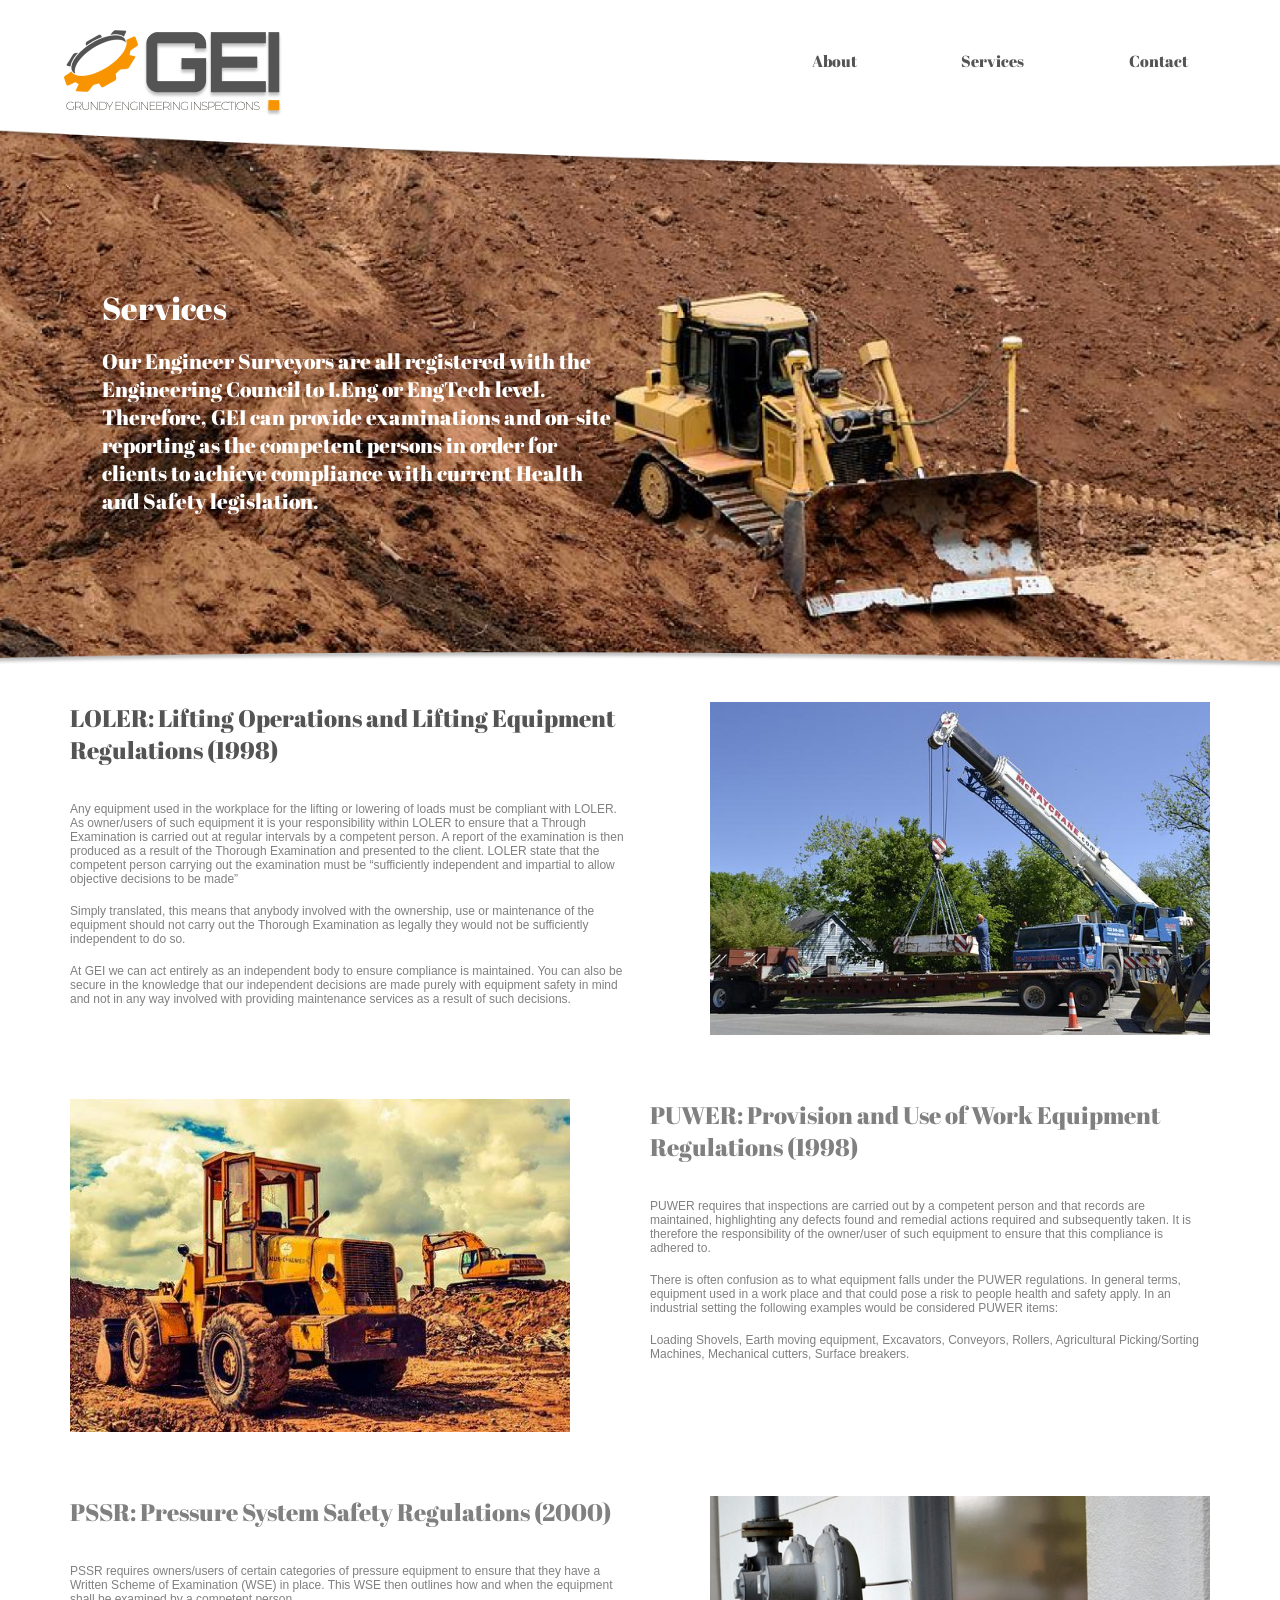
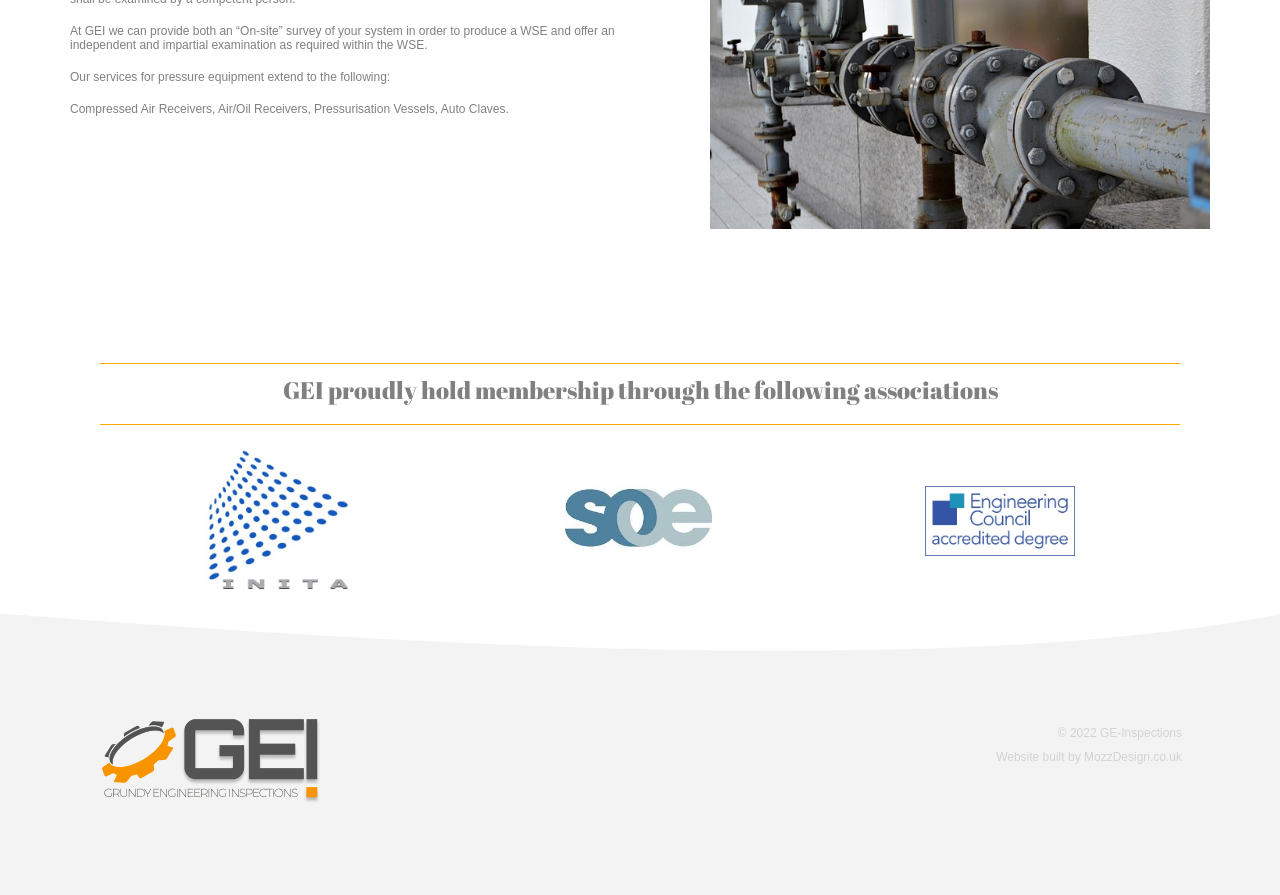
<file: services.html>
<!DOCTYPE html>
<html lang="en">

<head>
    <meta charset="UTF-8">
    <meta http-equiv="X-UA-Compatible" content="IE=edge">
    <meta name="viewport" content="width=device-width, initial-scale=1.0, maximum-scale=1, minimum-scale=1">
    
    <title>GE-Inspections - Services | Loler examination for Dover Kent</title>
    <meta name="keywords" content="Loler examination GE-Inspections ge inspections plant machinery examinations">
    <meta name="description" content="GE Inspections provide Loler examinations in Dover Kent and the home counties.">
    <link rel="stylesheet" href="css/styles-test.css">

    <!-- Global site tag (gtag.js) - Google Analytics -->
    <script async src="https://www.googletagmanager.com/gtag/js?id=G-YES1W34NCJ"></script>
    <script>
        window.dataLayer = window.dataLayer || [];
        function gtag() { dataLayer.push(arguments); }
        gtag('js', new Date());

        gtag('config', 'G-YES1W34NCJ');
    </script>
</head>

<body>
    <div class="wrapper">

        <nav>


            <div class="header-container">
                <img class="logo-main" src="images/logo.png" alt="logo of ge inspections">


                <ul class="nav-links">

                    <li>
                        <a href="index.html">About</a>
                    </li>
                    <li>
                        <a href="services.html">Services</a>
                    </li>
                    <li>
                        <a href="contact.html">Contact</a>
                    </li>

                </ul>
                <div class="burger">
                    <div class="line1"></div>
                    <div class="line2"></div>
                    <div class="line3"></div>


                </div>
            </div>


        </nav>

    </div>

    </div>

    <script src="js/app.js"></script>



    <div class="hero">


        <div class="content-top">
            <h2>Services</h2><br>
            <p>Our Engineer Surveyors are all registered with the Engineering Council to
                I.Eng or EngTech
                level. Therefore, GEI can provide examinations and on-site reporting as the competent persons in order
                for clients to achieve compliance with current Health and Safety legislation.</p>


        </div>
    </div>





    <!-- main Section -->
    <div class="wrapper">
        <div class="content">

            <div class="main-content">

                <div class="main-text-area">
                    <h2 class="main-text">LOLER: Lifting Operations and Lifting Equipment Regulations (1998)</h2>
                    <br><br>
                    <p class="main-text-left"> Any equipment used in the workplace for the lifting or lowering of loads
                        must
                        be
                        compliant with LOLER. As owner/users of such equipment it is your responsibility within LOLER to
                        ensure that a Through Examination is carried out at regular intervals by a competent person. A
                        report of the examination is then produced as a result of the Thorough Examination and presented
                        to
                        the client. LOLER state that the competent person carrying out the examination must be
                        “sufficiently
                        independent and impartial to allow objective decisions to be made”</p><br>
                    <p class="main-text-left"> Simply translated, this means that anybody involved with the ownership,
                        use or
                        maintenance of the equipment should not carry out the Thorough Examination as legally they would
                        not
                        be sufficiently independent to do so.</p><br>
                    <p class="main-text-left">At GEI we can act entirely as an independent body to ensure compliance is
                        maintained. You can also be secure in the knowledge that our independent decisions are made
                        purely
                        with equipment safety in mind and not in any way involved with providing maintenance services as
                        a
                        result of such decisions.</p>


                </div>
                <div class="main-image-area">
                    <img class="main-image" src="images/crane-1.jpg" alt="">
                </div>
            </div>



            <div class="main-content">
                <div class="main-image-area">
                    <img class="main-image2" src="images/tractor1.jpeg" alt="">
                </div>
                <div class="main-text-area">
                    <h2 class="main-text-right">PUWER: Provision and Use of Work Equipment Regulations (1998)</h2>
                    <br><br>
                    <p class="main-text-right"> PUWER requires that inspections are carried out by a competent person
                        and that
                        records are maintained, highlighting any defects found and remedial actions required and
                        subsequently taken. It is therefore the responsibility of the owner/user of such equipment to
                        ensure
                        that this compliance is adhered to.</p><br>
                    <p class="main-text-right">There is often confusion as to what equipment falls under the PUWER
                        regulations. In
                        general terms, equipment used in a work place and that could pose a risk to people health and
                        safety
                        apply. In an industrial setting the following examples would be considered PUWER items:</p><br>
                    <p class="main-text-right">Loading Shovels, Earth moving equipment, Excavators, Conveyors, Rollers,
                        Agricultural Picking/Sorting Machines, Mechanical cutters, Surface breakers.</p>

                </div>
            </div>

            <div class="main-content">

                <div class="main-text-area">
                    <div class="main-image-area">
                        <img class="main-image3" src="images/tractor1.jpeg" alt="">
                    </div>
                    <h2 class="main-text-left">PSSR: Pressure System Safety Regulations (2000)</h2><br><br>
                    <p class="main-text-left">PSSR requires owners/users of certain categories of pressure equipment to
                        ensure
                        that they have a Written Scheme of Examination (WSE) in place. This WSE then outlines how and
                        when
                        the equipment shall be examined by a competent person.</p><br>
                    <p class="main-text-left">At GEI we can provide both an “On-site” survey of your system in order to
                        produce a
                        WSE and offer an independent and impartial examination as required within the WSE.</p><br>
                    <p class="main-text-left">Our services for pressure equipment extend to the following:</p><br>
                    <p class="main-text-left">Compressed Air Receivers, Air/Oil Receivers, Pressurisation Vessels, Auto
                        Claves.
                    </p>

                </div>
                <div class="main-image-area">
                    <img class="main-image" src="images/pressure-1.jpg" alt="">
                </div>
            </div>
        </div>
    </div>
    <!-- main Section -->

    <div class="badges-section">
        <hr>
        <div class="badges-container">

            <h2 class="badges-header">GEI proudly hold membership through the following associations</h2><br>
            <hr>
            <div class="img-container">
                <a href="https://inita.org.uk"><img class="badge-img" src="images/badge1.jpeg"
                        alt="inita accredited badge"></a>
                <a href="https://www.soe.org.uk/"><img class="badge-img" src="images/badge2.jpeg"
                        alt="SOE accredited badge"></a>
                <a href="https://www.engc.org.uk/"><img class="badge-img" src="images/badge3.jpeg"
                        alt="Engineering accredited badge"></a>
            </div>
        </div>
    </div>



    <!-- CurveDown -->
    <svg class="curveDownColor" xmlns="http://www.w3.org/2000/svg" version="1.1" width="100%" height="100"
        viewBox="0 0 100 100" preserveAspectRatio="none">
        <path d="M0 0 C 50 100 80 100 100 0 Z"></path>
    </svg>
    <!-- End main Section -->


    <!-- Footer Section -->

    <footer>
        </div>
        <div class="footer-container">
            <div class="left-footer">

                <img class="logo-main" src="/images/logo-footer.png" alt="logo">

            </div>
            <div class="right-footer">
                <p>© 2022 GE-Inspections</p>
                <p class="built-by">Website built by MozzDesign.co.uk</p><br>
            </div>



        </div>







    </footer>




    <!-- End Footer Section -->





</body>

</html>
</file>
<file: css/styles-test.css>
@import url('https://fonts.googleapis.com/css2?family=Abril+Fatface&display=swap');

* {
  margin: 0;
  padding: 0px;
  box-sizing: border-box;



}



.hero {

  width: 100%;
  height: 550px;
  background-image: url(/images/digger-3.jpg);
  background-size: cover;
  background-position: center;
}

.hero2 {

  width: 100%;
  height: 550px;
  background-image: url(/images/digger-1.jpg);
  background-size: cover;
  background-position: center;
}



.colour {
  color: orange;
}

.content-top {
  position: absolute;
  width: 40%;
  top: 400px;
  left: 8%;
  transform: translateY(-50%);
}


.hero-text {
  text-align: center;
  position: absolute;
  top: 50%;
  left: 50%;
  transform: translate(-50%, -50%);
  color: white;
}

body {
  animation: fadeInAnimation ease 3s;
  animation-iteration-count: 1;
  animation-fill-mode: forwards;
}

@keyframes fadeInAnimation {
  0% {
    opacity: 0;
  }

  100% {
    opacity: 1;
  }
}




h1,
h2,
h3,
h4,
h5,
h6,
a {
  color: grey;
  font-family: 'Abril Fatface', sans-serif;
  font-weight: 100;

}

.hero h2 {
  color: white;
  font-family: 'Abril Fatface', sans-serif;
  font-weight: 100;
  font-size: 2rem;
}

.hero p {
  color: white;
  font-family: 'Abril Fatface', sans-serif;
  font-weight: 100;
  font-size: 1.3rem;
}


.hero a {
  text-decoration: none;
  color: orange;
  font-family: 'Abril Fatface', sans-serif;
  font-weight: 100;
}

.hero a:hover {
  text-decoration: none;
  color: lightgrey;
  font-family: 'Abril Fatface', sans-serif;
  font-weight: 100;
}

p {
  color: grey;
  font-family: 'poppins', sans-serif;
  font-size: 12px;


}

.hero2 h2 {
  color: white;
  font-family: 'Abril Fatface', sans-serif;
  font-weight: 100;
  font-size: 2rem;
}

.hero2 p {
  color: white;
  font-family: 'Abril Fatface', sans-serif;
  font-weight: 100;
  font-size: 1.3rem;
}


.hero2 a {
  text-decoration: none;
  color: orange;
  font-family: 'Abril Fatface', sans-serif;
  font-weight: 100;
}

.hero2 a:hover {
  text-decoration: none;
  color: lightgrey;
  font-family: 'Abril Fatface', sans-serif;
  font-weight: 100;
}

p {
  color: grey;
  font-family: 'poppins', sans-serif;
  font-size: 12px;


}




.main-text {
  color: #545454;
}



.nav-links {

  display: flex;
  justify-content: space-around;
  width: 40%;

}

.nav-links li {
  list-style-type: none;

}

.nav-links a:hover {

  color: orange;
}

.nav-links a {
  color: #545454;
  text-decoration: none;


}

.burger {
  display: none;
  cursor: pointer;
  padding-right: 2em;
}

.burger div {
  width: 25px;
  height: 3px;
  background-color: #545454;
  margin: 4px;
  transition: all 0.3s ease;
}



.holdingcontainer {
  max-width: 100%;
  display: flex;
  background: #ffc728;
  padding: 30px;
  box-sizing: border-box;
  flex-direction: row;
}

.header-container {
  width: 100%;
  display: flex;
  justify-content: space-between;

  align-items: center;
}






.footer-container {
  display: flex;
  justify-content: space-between;
  align-items: center;

  background-color: #F3F3F3;
  padding: 3em;
}

.logo-img {
  padding-bottom: 2em;
}









.social-icons a,
p {
  color: grey;
  text-decoration: none;


}

.built-by {
  margin-top: 10px;
}

.social-icon-img {

  vertical-align: middle;
  padding-right: 0.2em;

}






/* ***************************************************************************************************************************************************************************
    curve for images
  *************************************************************************************************************************************************************************** */


.curveUpColor,
.curveDownColor {
  fill: #fff;
  stroke: #fff;
  position: absolute;
  left: 0;
  z-index: 1;
  height: 50px;

}

.curveUpColor {
  fill: orange;
  margin-top: -83px;
  width: 100%;
}

.curveDownColor {

  width: 100%;
  fill: white;

}

.curveMapUp {
  margin-top: 52px;

}






/* ***************************************************************************************************************************************************************************
    Hero 
  ************************************************************************************************************************************************************************************************************************************ */

/* .hero {
  z-index: -1;
  clear: both;
  background-image: url('../images/hero-home-main.jpg');
  background-repeat: no-repeat;
  background-attachment: fixed;
  background-position: center top;

  width: 100%;

} */



.hero .text {
  margin: 0 auto;
  text-align: right;
  margin-right: 75px;
  width: 50%;
  text-align: left;
  height: 700px;
  padding-top: 10em;
  padding-left: 5em;
}


.badges-section {

  background-color: white;
  height: 350px;
  padding: 100px;


}




.badges-container {
  width: 100%;
  display: flex;
  flex-direction: column;
  text-align: center;

}

.content {

  display: block;


}

.right-footer {
  text-align: right;
  padding-right: 50px;
}

.main-content {
  display: flex;
  justify-content: space-between;
  padding: 30px;

}

.text-position {

  position: absolute;
  top: 20%;
  left: 60%;
  transform: translate(-50%, -50%);
}


.main-layout {

  display: flex;
  justify-content: space-between;
}


.main-image {
  width: 500px;
  height: auto;
}


.main-image2 {
  width: 500px;
  height: auto;
}

.main-image3 {
  display: none;
}



.badge-img {
  width: 150px;
  padding-top: 1.5em;
  height: auto
}

.img-container {
  display: flex;
  justify-content: space-around;
  align-items: center;


}

.main-text-right {
  padding-left: 80px;

}

.main-text-left {
  padding-right: 80px;
}





.main-text-head {

  padding-left: 80px;
  padding-bottom: 50px;
}

ul {
  list-style: none;
  /* Remove default bullets */
}


li {
  color: grey;
}

ul.list-style li::before {
  content: "\25A0";
  padding-left: 100px;
  /* Add content: \2022 is the CSS Code/unicode for a bullet */
  color: orange;
  /* Change the color */
  font-weight: bold;
  /* If you want it to be bold */
  display: inline-block;
  /* Needed to add space between the bullet and the text */
  width: 1em;
  /* Also needed for space (tweak if needed) */
  margin-left: -1em;
  /* Also needed for space (tweak if needed) */
}

hr {

  width: 100%;
  background-color: orange;
  height: 1px;
  border: none;



}

.badges-header {
  margin: 0;
  padding-top: 10px;
  padding-bottom: 0;
}

.footer {

  display: flex;
  justify-content: space-around;
  align-items: flex-end;
  min-height: 20vh;
  width: 100%;
  background-color: white;
  padding-top: 6em;
  padding-bottom: 2em;




}

.right-footer p {
  color: lightgrey;
}

.logo-footer img {
  padding-bottom: 1em;
}

























@media screen and (min-width: 1200px) {
  .wrapper {
    width: 1200px;
    margin: 0 auto;
  }



}


/* @media screen and (max-width:1024px) {
  .nav-links {
    width: 60%;

  } */

@media screen and (max-width:950px) {


  .main-content {
    display: block;
    text-align: center;



  }

  .hero .text {
    margin: 0 auto;
    text-align: right;
    margin-right: 30px;
    width: 50%;
    text-align: left;
    height: 700px;
    padding-top: 60px;
    padding-left: 1em;
  }


  .hero .text {
    margin: 0 auto;
    text-align: right;
    margin-right: 30px;
    width: 50%;
    text-align: left;
    height: 700px;
    padding-top: 60px;
    padding-left: 1em;
  }






  .badges-section {

    background-color: white;
    width: 100%;
    padding: 30px;


  }

  .badge-img {
    width: 100px;
  }

  .content-top {
    position: absolute;
    width: 40%;
    top: 260px;
    left: 8%;
    transform: translateY(-50%);
  }

  .hero h2 {

    font-size: 1rem;

    ;
  }

  .hero2 h2 {

    font-size: 1rem;


  }




  .hero p {

    font-size: 12px;
  }

  .hero2 p {

    font-size: 12px;
  }




  .main-image {
    width: 100%;
    height: auto;
    padding-top: 40px;
  }

  .main-image2 {
    display: none;
  }

  .main-image3 {
    width: 100%;
    height: auto;
  }

  ul.list-style li::before {
    content: "\25A0";
    padding-left: 10px;
    /* Add content: \2022 is the CSS Code/unicode for a bullet */
    color: orange;
    /* Change the color */
    font-weight: bold;
    /* If you want it to be bold */
    display: inline-block;
    /* Needed to add space between the bullet and the text */
    width: 1em;
    /* Also needed for space (tweak if needed) */
    margin-left: -1em;
    /* Also needed for space (tweak if needed) */
  }


  .main-text-right {
    padding-left: 10px;
    padding-bottom: 10px;

  }

  .main-text-left {
    padding-right: 10px;
    padding-bottom: 10px;
  }




  p {
    font-size: 12px;
    ;
  }

  body {
    overflow-x: hidden;
  }


  .footer-container {
    display: block;
  }

  .logo-img {
    width: 150px;
    padding-top: 30px;

  }

  .footer-container {
    display: block;
  }

  .right-footer {
    text-align: center;
    padding-right: 0px;

  }

  .nav-links {
    z-index: 2;
    position: absolute;
    right: 0px;
    height: 100vh;
    top: 0vh;
    background-color: #F89400;
    display: flex;
    flex-direction: column;
    align-items: left;
    width: 50%;
    transform: translateX(100%);
    transition: transform 0.5s ease-in;
  }

  .hero {

    width: 100%;
    height: 300px;
    background-image: url(/images/digger-3.jpg);
    background-size: cover;
    background-position: center;
  }


  .hero2 {

    width: 100%;
    height: 300px;
    background-image: url(/images/digger-1.jpg);
    background-size: cover;
    background-position: center;
  }

  .nav-links li {
    opacity: 0;
    margin-left: 2em;
  }

  .burger {
    z-index: 999;
    display: block;
    padding-right: 1em;



  }
}

.left-footer {
  text-align: center;
  padding: 30px;
}



.nav-active {
  transform: translateX(0%);
  position: fixed;
}

@keyframes navLinkFade {
  from {
    opacity: 0;
    transform: translateX(50px);
  }

  to {
    opacity: 1;
    transform: translateX(0px);
  }

}

.toggle .line1 {

  transform: rotate(-45deg) translate(-5px, 6px);
  position: fixed;
  right: 20px;
  top: 36px;

}


.toggle .line3 {
  transform: rotate(45deg) translate(-5px, -6px);
  position: fixed;
  right: 20px;
  top: 52px;

}

.toggle .line2 {
  opacity: 0;


}
</file>
<file: css/contact.css>
* {
	padding: 0;
	margin: 0;
	box-sizing: border-box;
	font-family: 'poppins', sans-serif;
}

.contact-hero {
	width: 100%;



}


form {
	margin: auto;
	padding: 2em;
	width: 100%;
	max-width: 600px;


}

.input-group {

	margin-bottom: 30px;
	position: relative;


}

input,
textarea {

	width: 100%;
	padding: 10px;
	outline: 0;
	border: none;
	border-bottom: 1px solid gray;
	background: transparent;
	font-size: 15px;


}

label {
	height: 100%;
	position: absolute;
	left: 0;
	top: 0;
	padding: 10px;
	color: #938787;
	cursor: text;
	transition: 0.2s;

}

button {
	padding: 10px 0;
	color: #938787;
	outline: none;
	background: transparent;
	border: 1px solid #938787;
	width: 100%;
	cursor: pointer;
}

input:focus~label,
input:valid~label,
textarea:focus~label,
textarea:valid~label {

	top: -35px;
	font-size: 14px;

}

.row {
	display: flex;
	align-items: center;
	justify-content: space-between;

}

.row .input-group {
	flex-basis: 100%;


}

.contact-container {
	padding: 5em;
	width: 100%;
	display: flex;

	justify-content: space-between;


}

.contact-left {
	width: 50%;
	height: 100px;
	background-color: white;
	height: fit-content;


}

.contact-right {

	min-width: 350px;
	width: 50%;
	background-color: white;
	height: fit-content;
}

.contact-left h1 {
	margin-bottom: 1em;
}

.contact-left p {
	margin-bottom: .5em;
}

.contact-left a {

	color: rgb(226, 226, 226);
	text-decoration: none;
	letter-spacing: 1px;
	font-weight: bold;
	font-size: 14px;
}

.contact-left a:hover {
	color: orange;
}







@media screen and (max-width:768px) {
	.contact-container {
		flex-direction: column;
	}

	.contact-left {
		width: 100%;
		padding: 50px;
	}

	.contact-container {

		padding: 1em;
	}

	.contact-right {

		display: block;
		width: 100%;
		background-color: white;
		height: fit-content;



	}
}
</file>
